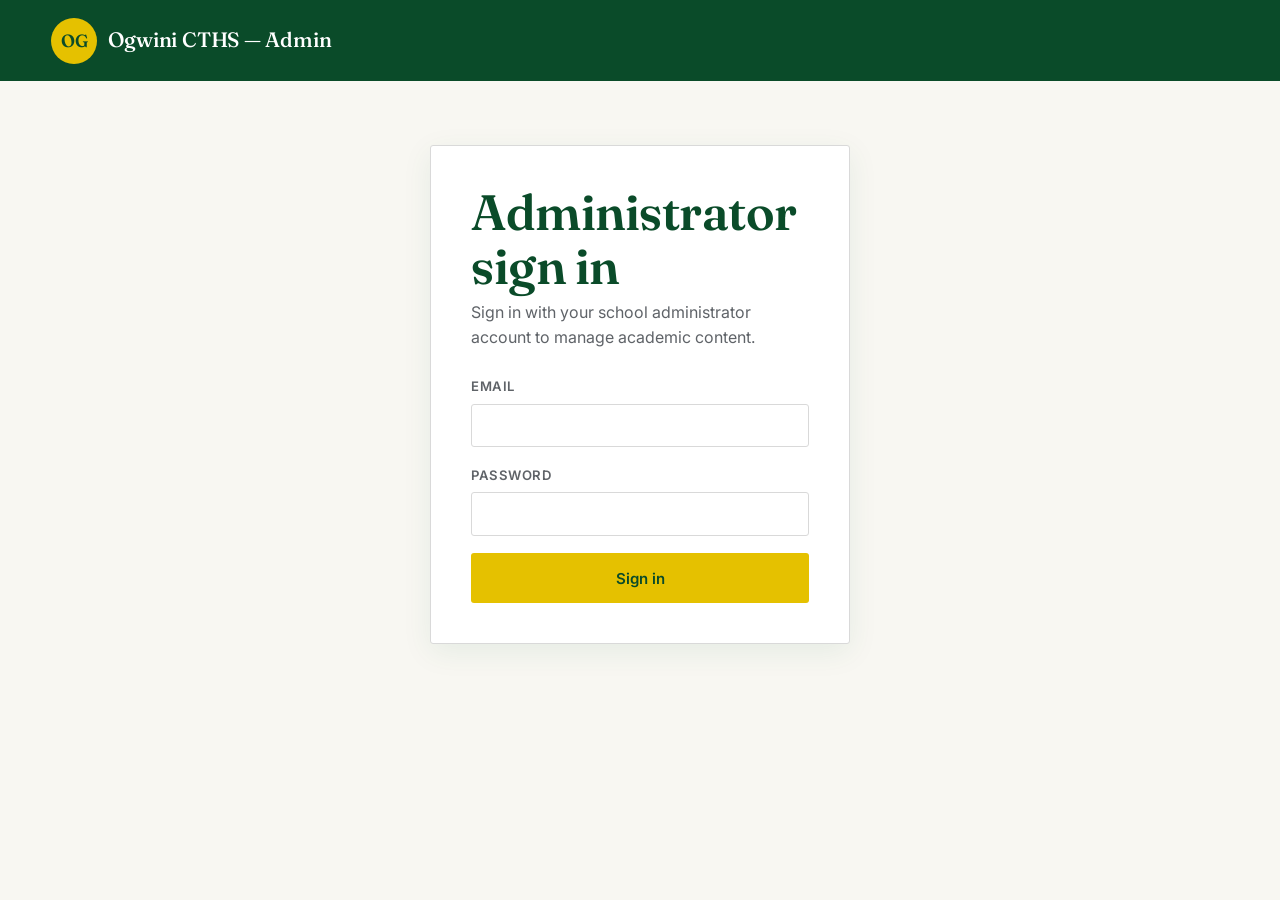
<file: admin.html>
<!DOCTYPE html>
<html lang="en" class="admin-body">
<head>
<meta charset="UTF-8">
<meta name="viewport" content="width=device-width, initial-scale=1.0">
<title>Admin — Ogwini Comprehensive Technical High School</title>
<meta name="robots" content="noindex, nofollow">
<meta name="description" content="Content administration for Ogwini CTHS.">
<link rel="preconnect" href="https://fonts.googleapis.com">
<link rel="preconnect" href="https://fonts.gstatic.com" crossorigin>
<link href="https://fonts.googleapis.com/css2?family=Fraunces:ital,opsz,wght@0,9..144,400;0,9..144,500;0,9..144,600;0,9..144,700&family=Inter:wght@400;500;600;700;800&display=swap" rel="stylesheet">
<link rel="stylesheet" href="css/main.css">
</head>
<body class="admin-body">

<header class="admin-topbar">
  <div class="admin-topbar__brand">
    <span class="nav__crest">OG</span>
    <h1>Ogwini CTHS — Admin</h1>
  </div>
  <div class="admin-user" id="admin-user" hidden>
    <span id="admin-email"></span>
    <button class="btn btn--ghost btn--sm" id="logout-btn" style="border-color:rgba(255,255,255,0.55);color:#fff;">Log out</button>
  </div>
</header>

<!-- LOGIN -->
<section class="admin-login" id="login-view">
  <h2>Administrator sign in</h2>
  <p>Sign in with your school administrator account to manage academic content.</p>
  <div class="admin-msg admin-msg--error" id="login-error" hidden></div>
  <form id="login-form">
    <div class="admin-field">
      <label for="login-email">Email</label>
      <input type="email" id="login-email" autocomplete="email" required>
    </div>
    <div class="admin-field">
      <label for="login-password">Password</label>
      <input type="password" id="login-password" autocomplete="current-password" required>
    </div>
    <button type="submit" class="btn btn--primary btn--block" id="login-submit">Sign in</button>
  </form>
</section>

<!-- DASHBOARD -->
<main class="admin-wrap" id="dashboard-view" hidden>
  <div class="admin-tabs" role="tablist">
    <button class="admin-tab is-active" data-tab="subjects" role="tab">Subjects</button>
    <button class="admin-tab" data-tab="timetables" role="tab">Timetables</button>
    <button class="admin-tab" data-tab="content" role="tab">All site content</button>
    <button class="admin-tab" data-tab="preview" role="tab">Page preview</button>
  </div>

  <div class="admin-msg admin-msg--success" id="global-msg" hidden></div>
  <div class="admin-manage-context" id="admin-manage-context" hidden>
    <div><span class="preview-eyebrow">Editing page</span><strong id="admin-manage-page">Website content</strong></div>
    <button type="button" class="btn btn--outline btn--sm" id="return-to-preview">Return to page preview</button>
  </div>

  <!-- SUBJECTS PANEL -->
  <section class="admin-panel is-active" id="panel-subjects">
    <div class="admin-card">
      <h3 id="subject-form-title">Add subject</h3>
      <div class="admin-msg admin-msg--error" id="subject-error" hidden></div>
      <form id="subject-form">
        <input type="hidden" id="subject-id">
        <div class="admin-field">
          <label for="subject-name">Subject name</label>
          <input type="text" id="subject-name" required>
        </div>
        <div class="admin-field">
          <label for="subject-department">Department</label>
          <select id="subject-department">
            <option value="">— No department —</option>
          </select>
        </div>
        <div class="admin-row">
          <div class="admin-field">
            <label for="subject-grade-start">Grade start</label>
            <input type="number" id="subject-grade-start" min="1" max="12">
          </div>
          <div class="admin-field">
            <label for="subject-grade-end">Grade end</label>
            <input type="number" id="subject-grade-end" min="1" max="12">
          </div>
        </div>
        <div class="admin-field">
          <label for="subject-description">Description</label>
          <textarea id="subject-description"></textarea>
        </div>
        <div class="admin-actions">
          <button type="submit" class="btn btn--primary" id="subject-submit">Add subject</button>
          <button type="button" class="btn btn--outline" id="subject-cancel" hidden>Cancel</button>
        </div>
      </form>
    </div>

    <div class="admin-card">
      <h3>Existing subjects</h3>
      <table class="admin-table">
        <thead>
          <tr><th>Subject</th><th>Department</th><th>Grades</th><th></th></tr>
        </thead>
        <tbody id="subjects-tbody">
          <tr><td colspan="4" class="admin-empty">Loading&hellip;</td></tr>
        </tbody>
      </table>
    </div>
  </section>

  <!-- TIMETABLES PANEL -->
  <section class="admin-panel" id="panel-timetables">
    <div class="admin-card">
      <h3 id="timetable-form-title">Add timetable</h3>
      <div class="admin-msg admin-msg--error" id="timetable-error" hidden></div>
      <form id="timetable-form">
        <input type="hidden" id="timetable-id">
        <div class="admin-field">
          <label for="timetable-grade">Grade / label</label>
          <input type="text" id="timetable-grade" placeholder="e.g. Grade 10 or Exam Timetable" required>
        </div>
        <div class="admin-field">
          <label for="timetable-file">File URL</label>
          <input type="url" id="timetable-file" placeholder="https://...">
        </div>
        <div class="admin-actions">
          <button type="submit" class="btn btn--primary" id="timetable-submit">Add timetable</button>
          <button type="button" class="btn btn--outline" id="timetable-cancel" hidden>Cancel</button>
        </div>
      </form>
    </div>

    <div class="admin-card">
      <h3>Existing timetables</h3>
      <table class="admin-table">
        <thead>
          <tr><th>Grade / label</th><th>File</th><th></th></tr>
        </thead>
        <tbody id="timetables-tbody">
          <tr><td colspan="3" class="admin-empty">Loading&hellip;</td></tr>
        </tbody>
      </table>
    </div>
  </section>

  <!-- ALL CONTENT PANEL -->
  <section class="admin-panel" id="panel-content">
    <div class="admin-card">
      <h3>Manage website content</h3>
      <p>Choose a section to add, update, or remove the content displayed across the public website.</p>
      <div class="admin-field">
        <label for="content-type">Content section</label>
        <select id="content-type"></select>
      </div>
    </div>
    <div class="admin-card admin-editor-card">
      <div class="admin-card__heading">
        <h3 id="content-form-title">Add content</h3>
        <div class="admin-actions">
          <button type="button" class="btn btn--outline btn--sm" id="related-page-btn">View related page</button>
          <button type="button" class="btn btn--outline btn--sm" id="split-preview-btn" aria-pressed="false">Split preview</button>
        </div>
      </div>
      <p class="admin-draft-note" id="draft-preview-note" hidden>Draft preview is temporary. Save to publish these changes.</p>
      <div class="admin-editor-layout" id="admin-editor-layout">
      <form id="content-form">
        <input type="hidden" id="content-id">
        <div id="content-fields"></div>
        <div class="admin-actions">
          <button type="submit" class="btn btn--primary" id="content-submit">Add content</button>
          <button type="button" class="btn btn--outline" id="content-cancel" hidden>Cancel</button>
        </div>
      </form>
      <div class="admin-split-preview" id="admin-split-preview" hidden>
        <div class="admin-split-preview__bar"><strong>Draft preview</strong><button type="button" class="btn btn--ghost btn--sm" id="split-refresh-btn">Reset</button></div>
        <iframe id="split-preview-frame" title="Draft page preview"></iframe>
      </div>
      </div>
    </div>
    <div class="admin-card">
      <h3 id="content-list-title">Existing content</h3>
      <div id="content-list" aria-live="polite"><p class="admin-empty">Choose a content section.</p></div>
    </div>
  </section>

  <!-- PAGE PREVIEW PANEL -->
  <section class="admin-panel" id="panel-preview">
    <div class="preview-hero">
      <div><span class="preview-eyebrow">Website overview</span><h2>Page preview center</h2><p>Inspect every public page, review content health, and open the live site without leaving the dashboard.</p></div>
      <a class="btn btn--primary" href="index.html" target="_blank" rel="noopener">Open live site</a>
    </div>
    <div class="preview-summary" id="preview-summary" aria-live="polite"></div>
    <div class="admin-card preview-search-card">
      <label class="sr-only" for="preview-search">Search pages and content</label>
      <input type="search" id="preview-search" placeholder="Search pages and content…" autocomplete="off">
      <span id="preview-search-count" aria-live="polite"></span>
    </div>
    <div class="preview-toolbar">
      <div><h3>Public pages</h3><p id="preview-updated">Checking website content…</p></div>
      <div class="preview-view-toggle" role="group" aria-label="Preview display">
        <button class="btn btn--outline btn--sm is-active" type="button" data-preview-view="cards">Cards</button>
        <button class="btn btn--outline btn--sm" type="button" data-preview-view="map">Site map</button>
      </div>
    </div>
    <div class="preview-pages" id="preview-pages"></div>
    <div class="preview-sitemap" id="preview-sitemap" hidden></div>
  </section>
</main>

<dialog class="preview-dialog" id="preview-dialog" aria-labelledby="preview-dialog-title">
  <div class="preview-dialog__shell">
    <header class="preview-dialog__header">
      <div><span class="preview-eyebrow">Public page</span><h2 id="preview-dialog-title">Page preview</h2></div>
      <button type="button" class="preview-icon-btn" id="preview-close" aria-label="Close preview">&times;</button>
    </header>
    <div class="preview-dialog__toolbar">
      <div class="preview-nav-actions">
        <button type="button" class="btn btn--outline btn--sm" id="preview-prev">Previous</button>
        <button type="button" class="btn btn--outline btn--sm" id="preview-next">Next</button>
        <button type="button" class="btn btn--outline btn--sm" id="preview-refresh">Refresh</button>
      </div>
      <div class="preview-devices" role="group" aria-label="Preview width">
        <button type="button" data-device="1920">Desktop</button><button type="button" data-device="1440" class="is-active">Laptop</button><button type="button" data-device="768">Tablet</button><button type="button" data-device="390">Mobile</button>
      </div>
      <div class="preview-primary-actions">
        <button type="button" class="btn btn--outline btn--sm" id="preview-manage">Manage content</button>
        <a class="btn btn--primary btn--sm" id="preview-live-link" target="_blank" rel="noopener">Open live page</a>
      </div>
    </div>
    <div class="preview-dialog__body">
      <div class="preview-canvas">
        <div class="preview-loading" id="preview-loading">Loading page preview…</div>
        <iframe id="preview-frame" title="Public page preview"></iframe>
      </div>
      <aside class="preview-meta" id="preview-meta" aria-label="Page metadata"></aside>
    </div>
  </div>
</dialog>

<script type="module" src="js/admin.js"></script>
</body>
</html>
</file>
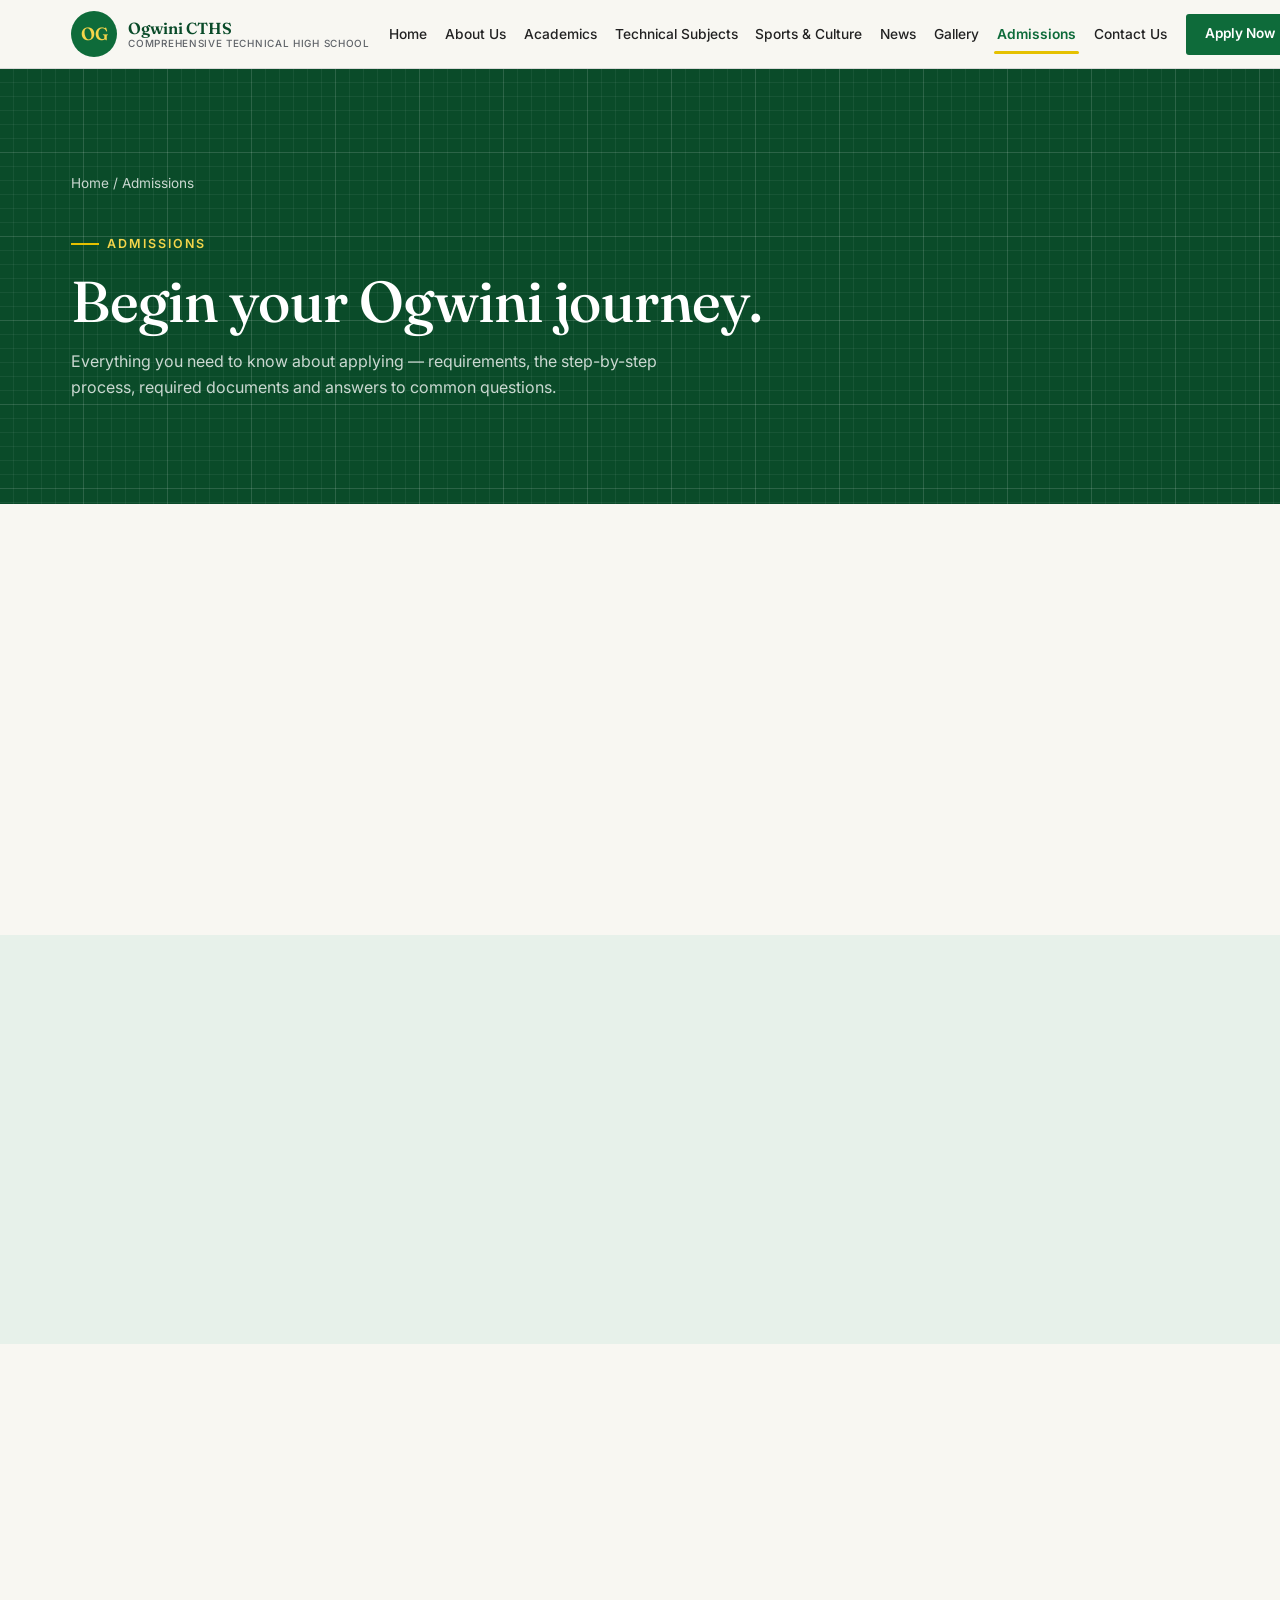
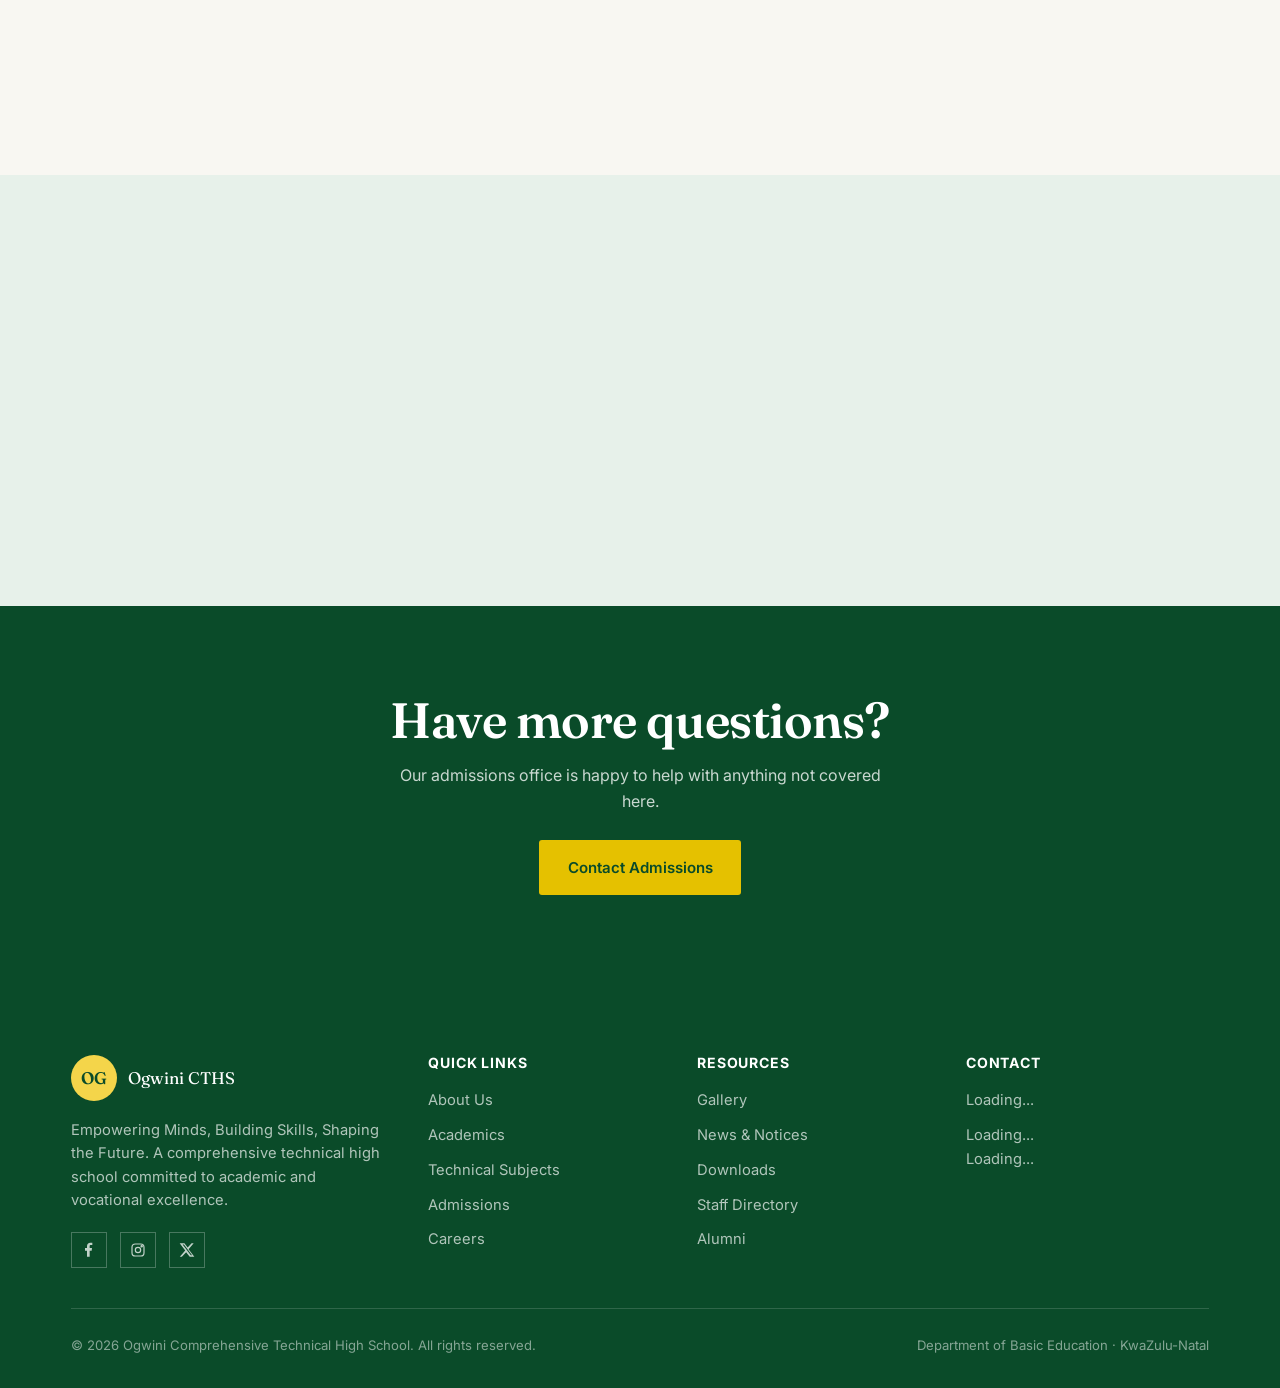
<file: admissions.html>
<!DOCTYPE html>
<html lang="en">
<head>
<meta charset="UTF-8">
<meta name="viewport" content="width=device-width, initial-scale=1.0">
<title>Admissions — Ogwini Comprehensive Technical High School</title>
<meta name="description" content="Admission requirements, application process, required documents and FAQs for Ogwini Comprehensive Technical High School.">
<link rel="preconnect" href="https://fonts.googleapis.com">
<link rel="preconnect" href="https://fonts.gstatic.com" crossorigin>
<link href="https://fonts.googleapis.com/css2?family=Fraunces:ital,opsz,wght@0,9..144,400;0,9..144,500;0,9..144,600;0,9..144,700;1,9..144,400;1,9..144,500&family=Inter:wght@400;500;600;700;800&display=swap" rel="stylesheet">
<link rel="stylesheet" href="css/main.css">
</head>
<body>
<a class="skip-link" href="#main">Skip to main content</a>

<header class="site-header">
  <div class="container nav">
    <a href="index.html" class="nav__brand">
      <span class="nav__crest">OG</span>
      <span class="nav__name">Ogwini CTHS<span>Comprehensive Technical High School</span></span>
    </a>
    <nav class="nav__links" id="nav-links">
      <a href="index.html">Home</a>
      <a href="about.html">About Us</a>
      <a href="academics.html">Academics</a>
      <a href="technical.html">Technical Subjects</a>
      <a href="sports-culture.html">Sports &amp; Culture</a>
      <a href="news.html">News</a>
      <a href="gallery.html">Gallery</a>
      <a href="admissions.html" aria-current="page">Admissions</a>
      <a href="contact.html">Contact Us</a>
    </nav>
    <div class="nav__actions">
      <a href="admissions.html#apply" class="nav__cta">Apply Now</a>
      <button class="nav__toggle" aria-label="Toggle menu" aria-expanded="false" aria-controls="nav-links"><span></span></button>
    </div>
  </div>
</header>

<main id="main">

  <section class="page-hero blueprint">
    <div class="container">
      <p class="breadcrumb"><a href="index.html">Home</a> / Admissions</p>
      <p class="eyebrow">Admissions</p>
      <h1>Begin your Ogwini journey.</h1>
      <p>Everything you need to know about applying &mdash; requirements, the step-by-step process, required documents and answers to common questions.</p>
    </div>
  </section>

  <section class="section">
    <div class="container">
      <div class="reveal max-w-prose">
        <p class="eyebrow">Admissions Overview</p>
        <h2 id="admissions-status">Loading admissions information&hellip;</h2>
        <div class="mt-lg" id="admissions-overview" aria-live="polite"></div>
        <p class="form-note" id="admissions-deadline"></p>
        <div class="btn-row" id="admissions-actions" style="margin-top:1.5rem;"></div>
      </div>
    </div>
  </section>

  <!-- ADMISSION REQUIREMENTS -->
  <section class="section section--band">
    <div class="container">
      <div class="section__head reveal">
        <div>
          <p class="eyebrow">Admission Requirements</p>
          <h2>Who can apply</h2>
        </div>
      </div>
      <div class="reveal max-w-prose" id="admissions-requirements" aria-live="polite">
        <p>Loading requirements&hellip;</p>
      </div>
    </div>
  </section>

  <!-- APPLICATION PROCESS -->
  <section class="section" id="apply">
    <div class="container">
      <div class="section__head reveal">
        <div>
          <p class="eyebrow">Application Process</p>
          <h2>Four steps to apply</h2>
        </div>
      </div>
      <div class="steps reveal" id="admissions-process" aria-live="polite">
        <p class="admin-empty">Loading application process&hellip;</p>
      </div>
    </div>
  </section>

  <!-- REQUIRED DOCUMENTS -->
  <section class="section section--band">
    <div class="container">
      <div class="section__head reveal"><div><p class="eyebrow">Download Centre</p><h2>Forms &amp; admissions resources</h2></div></div>
      <div class="reveal" id="admissions-downloads" aria-live="polite">
        <p class="admin-empty">Loading admissions downloads&hellip;</p>
      </div>
    </div>
  </section>

  <section class="cta-band section--dark section--tight">
    <div class="container">
      <h2>Have more questions?</h2>
      <p>Our admissions office is happy to help with anything not covered here.</p>
      <div class="btn-row"><a href="contact.html" class="btn btn--primary">Contact Admissions</a></div>
    </div>
  </section>

</main>

<footer class="site-footer">
  <div class="container">
    <div class="footer-grid">
      <div class="footer-col">
        <div class="footer-brand">
          <span class="nav__crest">OG</span>
          <span>Ogwini CTHS</span>
        </div>
        <p>Empowering Minds, Building Skills, Shaping the Future. A comprehensive technical high school committed to academic and vocational excellence.</p>
        <div class="footer-social">
          <a href="#" aria-label="Facebook"><svg viewBox="0 0 24 24" fill="currentColor"><path d="M13 22v-9h3l.5-4H13V6.5c0-1.2.3-2 2-2h2V1.1C16.6 1 15.4 1 14 1c-3 0-5 1.8-5 5.2V9H6v4h3v9h4Z"/></svg></a>
          <a href="#" aria-label="Instagram"><svg viewBox="0 0 24 24" fill="none" stroke="currentColor" stroke-width="1.8"><rect x="3" y="3" width="18" height="18" rx="5"/><circle cx="12" cy="12" r="4"/><circle cx="17.5" cy="6.5" r="1"/></svg></a>
          <a href="#" aria-label="X / Twitter"><svg viewBox="0 0 24 24" fill="currentColor"><path d="M18.9 2H22l-7.6 8.7L23 22h-6.9l-5.4-6.6L4.3 22H1.2l8.1-9.3L1 2h7.1l4.9 6.1L18.9 2Zm-1.2 18h1.9L7.4 3.9H5.4L17.7 20Z"/></svg></a>
        </div>
      </div>
      <div class="footer-col">
        <h4>Quick Links</h4>
        <ul>
          <li><a href="about.html">About Us</a></li>
          <li><a href="academics.html">Academics</a></li>
          <li><a href="technical.html">Technical Subjects</a></li>
          <li><a href="admissions.html">Admissions</a></li>
          <li><a href="careers.html">Careers</a></li>
        </ul>
      </div>
      <div class="footer-col">
        <h4>Resources</h4>
        <ul>
          <li><a href="gallery.html">Gallery</a></li>
          <li><a href="news.html">News &amp; Notices</a></li>
          <li><a href="downloads.html">Downloads</a></li>
          <li><a href="staff.html">Staff Directory</a></li>
          <li><a href="alumni.html">Alumni</a></li>
        </ul>
      </div>
      <div class="footer-col">
  <h4>Contact</h4>

  <p id="footer-address">Loading...</p>

  <p>
    <span id="footer-phone">Loading...</span><br>
    <span id="footer-email">Loading...</span>
  </p>
</div>
    </div>
    <div class="footer-bottom">
      <span>&copy; <span id="year">2026</span> Ogwini Comprehensive Technical High School. All rights reserved.</span>
      <span>Department of Basic Education &middot; KwaZulu-Natal</span>
    </div>
  </div>
</footer>

<script type="module" src="js/main.js"></script>
<script type="module" src="js/admissions.js"></script>
</body>
</html>
</file>
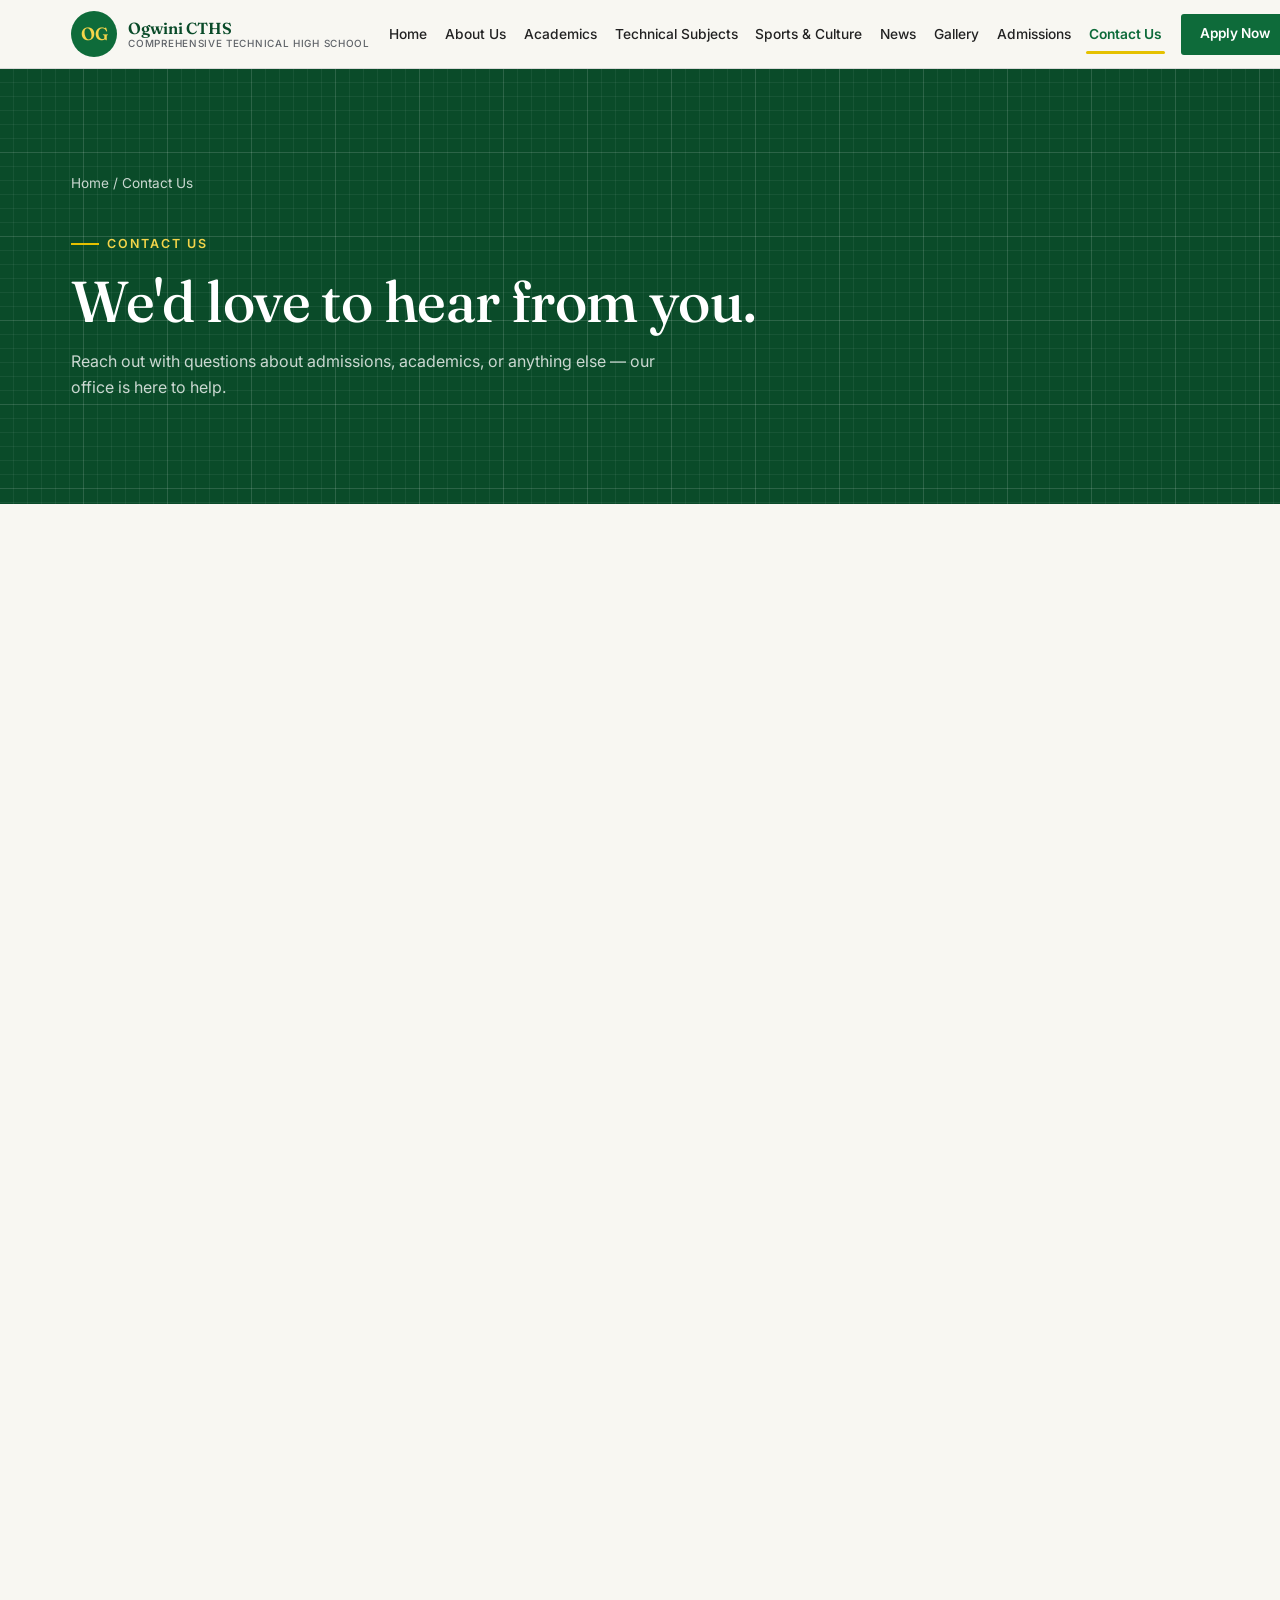
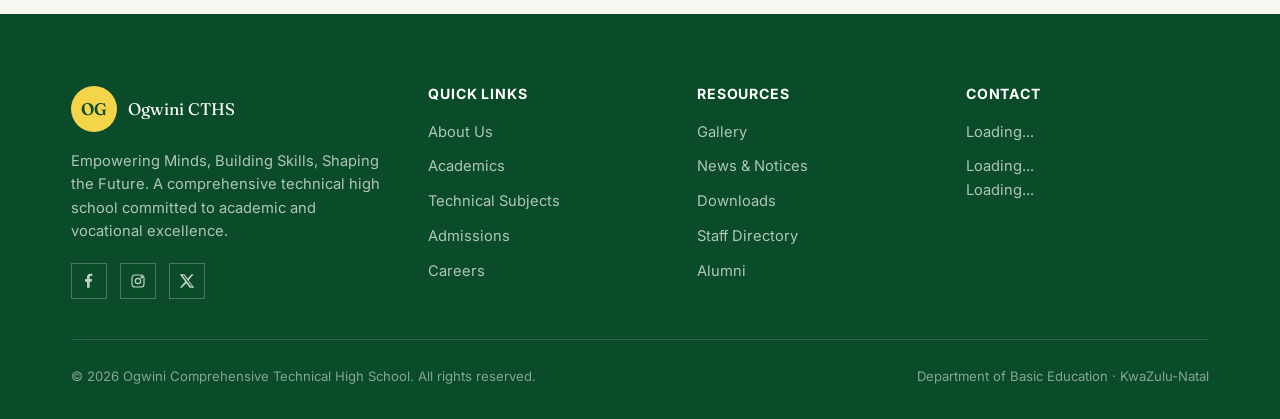
<file: contact.html>
<!DOCTYPE html>
<html lang="en">
<head>
<meta charset="UTF-8">
<meta name="viewport" content="width=device-width, initial-scale=1.0">
<title>Contact Us — Ogwini Comprehensive Technical High School</title>
<meta name="description" content="Contact Ogwini Comprehensive Technical High School — telephone, email, physical address, office hours, and a contact form.">
<link rel="preconnect" href="https://fonts.googleapis.com">
<link rel="preconnect" href="https://fonts.gstatic.com" crossorigin>
<link href="https://fonts.googleapis.com/css2?family=Fraunces:ital,opsz,wght@0,9..144,400;0,9..144,500;0,9..144,600;0,9..144,700;1,9..144,400;1,9..144,500&family=Inter:wght@400;500;600;700;800&display=swap" rel="stylesheet">
<link rel="stylesheet" href="css/main.css">
</head>
<body>
<a class="skip-link" href="#main">Skip to main content</a>

<header class="site-header">
  <div class="container nav">
    <a href="index.html" class="nav__brand">
      <span class="nav__crest">OG</span>
      <span class="nav__name">Ogwini CTHS<span>Comprehensive Technical High School</span></span>
    </a>
    <nav class="nav__links" id="nav-links">
      <a href="index.html">Home</a>
      <a href="about.html">About Us</a>
      <a href="academics.html">Academics</a>
      <a href="technical.html">Technical Subjects</a>
      <a href="sports-culture.html">Sports &amp; Culture</a>
      <a href="news.html">News</a>
      <a href="gallery.html">Gallery</a>
      <a href="admissions.html">Admissions</a>
      <a href="contact.html" aria-current="page">Contact Us</a>
    </nav>
    <div class="nav__actions">
      <a href="admissions.html#apply" class="nav__cta">Apply Now</a>
      <button class="nav__toggle" aria-label="Toggle menu" aria-expanded="false" aria-controls="nav-links"><span></span></button>
    </div>
  </div>
</header>

<main id="main">

  <section class="page-hero blueprint">
    <div class="container">
      <p class="breadcrumb"><a href="index.html">Home</a> / Contact Us</p>
      <p class="eyebrow">Contact Us</p>
      <h1>We'd love to hear from you.</h1>
      <p>Reach out with questions about admissions, academics, or anything else &mdash; our office is here to help.</p>
    </div>
  </section>

  <section class="section">
    <div class="container contact-grid">

      <!-- CONTACT INFO -->
      <div class="reveal">
        <p class="eyebrow">Get In Touch</p>
        <h2>Contact information</h2>

        <div class="mt-lg">
          <div class="contact-info-row">
            <svg viewBox="0 0 24 24" fill="none" stroke="currentColor" stroke-width="1.8"><path d="M22 16.9v3a2 2 0 0 1-2.2 2 19.8 19.8 0 0 1-8.6-3.1 19.5 19.5 0 0 1-6-6 19.8 19.8 0 0 1-3.1-8.7A2 2 0 0 1 4.1 2h3a2 2 0 0 1 2 1.7c.1 1 .4 2 .7 3a2 2 0 0 1-.5 2.1L8 10.1a16 16 0 0 0 6 6l1.3-1.3a2 2 0 0 1 2.1-.5c1 .3 2 .5 3 .7a2 2 0 0 1 1.6 2Z"/></svg>
            <div><h3>School Telephone</h3><p id="school-phone">Loading&hellip;</p></div>
          </div>
          <div class="contact-info-row">
            <svg viewBox="0 0 24 24" fill="none" stroke="currentColor" stroke-width="1.8"><path d="M4 4h16v16H4z"/><path d="m4 5 8 8 8-8"/></svg>
            <div><h3>Email Address</h3><p id="school-email">Loading&hellip;</p></div>
          </div>
          <div class="contact-info-row">
            <svg viewBox="0 0 24 24" fill="none" stroke="currentColor" stroke-width="1.8"><path d="M20 10c0 6-8 12-8 12s-8-6-8-12a8 8 0 0 1 16 0Z"/><circle cx="12" cy="10" r="3"/></svg>
            <div><h3>Physical Address</h3><p id="school-address">Loading&hellip;</p></div>
          </div>

        </div>

        <div class="map-frame mt-lg">
<iframe src="https://www.google.com/maps/embed?pb=!1m18!1m12!1m3!1d3456.1182796907688!2d30.885717599999992!3d-29.9760306!2m3!1f0!2f0!3f0!3m2!1i1024!2i768!4f13.1!3m3!1m2!1s0x1ef6534896f64b73%3A0x7197285bfff003b!2sOgwini%20Comprehensive%20Technical%20High%20School!5e0!3m2!1sen!2sza!4v1783860041769!5m2!1sen!2sza" width="600" height="450" style="border:0;" allowfullscreen="" loading="lazy" referrerpolicy="strict-origin-when-cross-origin"></iframe>        </div>

        <div class="footer-social mt-lg" style="margin-top:1.4rem;">
          <a href="#" aria-label="Facebook" style="border-color:var(--line); color:var(--forest-ink);"><svg viewBox="0 0 24 24" fill="currentColor"><path d="M13 22v-9h3l.5-4H13V6.5c0-1.2.3-2 2-2h2V1.1C16.6 1 15.4 1 14 1c-3 0-5 1.8-5 5.2V9H6v4h3v9h4Z"/></svg></a>
          <a href="#" aria-label="Instagram" style="border-color:var(--line); color:var(--forest-ink);"><svg viewBox="0 0 24 24" fill="none" stroke="currentColor" stroke-width="1.8"><rect x="3" y="3" width="18" height="18" rx="5"/><circle cx="12" cy="12" r="4"/><circle cx="17.5" cy="6.5" r="1"/></svg></a>
          <a href="#" aria-label="X / Twitter" style="border-color:var(--line); color:var(--forest-ink);"><svg viewBox="0 0 24 24" fill="currentColor"><path d="M18.9 2H22l-7.6 8.7L23 22h-6.9l-5.4-6.6L4.3 22H1.2l8.1-9.3L1 2h7.1l4.9 6.1L18.9 2Zm-1.2 18h1.9L7.4 3.9H5.4L17.7 20Z"/></svg></a>
        </div>
      </div>

      <!-- CONTACT FORM -->
      <div class="reveal">
        <p class="eyebrow">Send A Message</p>
        <h2>Contact form</h2>
        <div class="form-success" id="contact-feedback" role="status" aria-live="polite" hidden></div>
        <form id="contact-form" class="mt-lg" novalidate>
          <div class="form-row">
            <div class="form-field">
              <label for="cf-name">Name</label>
              <input type="text" id="cf-name" name="name" required>
            </div>
            <div class="form-field">
              <label for="cf-phone">Phone Number</label>
              <input type="tel" id="cf-phone" name="phone">
            </div>
          </div>
          <div class="form-field">
            <label for="cf-email">Email</label>
            <input type="email" id="cf-email" name="email" required>
          </div>
          <div class="form-field">
            <label for="cf-subject">Subject</label>
            <select id="cf-subject" name="subject" required>
              <option value="">Select a topic&hellip;</option>
              <option>Admissions</option>
              <option>Academics</option>
              <option>Technical Subjects</option>
              <option>Sports &amp; Culture</option>
              <option>General Enquiry</option>
            </select>
          </div>
          <div class="form-field">
            <label for="cf-message">Message</label>
            <textarea id="cf-message" name="message" rows="5" required></textarea>
          </div>
          <button type="submit" class="btn btn--primary btn--block">Send Message</button>
          <p class="form-note">We aim to respond to all enquiries within 2 working days.</p>
        </form>
      </div>

    </div>
  </section>

</main>

<footer class="site-footer">
  <div class="container">
    <div class="footer-grid">
      <div class="footer-col">
        <div class="footer-brand">
          <span class="nav__crest">OG</span>
          <span>Ogwini CTHS</span>
        </div>
        <p>Empowering Minds, Building Skills, Shaping the Future. A comprehensive technical high school committed to academic and vocational excellence.</p>
        <div class="footer-social">
          <a href="#" aria-label="Facebook"><svg viewBox="0 0 24 24" fill="currentColor"><path d="M13 22v-9h3l.5-4H13V6.5c0-1.2.3-2 2-2h2V1.1C16.6 1 15.4 1 14 1c-3 0-5 1.8-5 5.2V9H6v4h3v9h4Z"/></svg></a>
          <a href="#" aria-label="Instagram"><svg viewBox="0 0 24 24" fill="none" stroke="currentColor" stroke-width="1.8"><rect x="3" y="3" width="18" height="18" rx="5"/><circle cx="12" cy="12" r="4"/><circle cx="17.5" cy="6.5" r="1"/></svg></a>
          <a href="#" aria-label="X / Twitter"><svg viewBox="0 0 24 24" fill="currentColor"><path d="M18.9 2H22l-7.6 8.7L23 22h-6.9l-5.4-6.6L4.3 22H1.2l8.1-9.3L1 2h7.1l4.9 6.1L18.9 2Zm-1.2 18h1.9L7.4 3.9H5.4L17.7 20Z"/></svg></a>
        </div>
      </div>
      <div class="footer-col">
        <h4>Quick Links</h4>
        <ul>
          <li><a href="about.html">About Us</a></li>
          <li><a href="academics.html">Academics</a></li>
          <li><a href="technical.html">Technical Subjects</a></li>
          <li><a href="admissions.html">Admissions</a></li>
          <li><a href="careers.html">Careers</a></li>
        </ul>
      </div>
      <div class="footer-col">
        <h4>Resources</h4>
        <ul>
          <li><a href="gallery.html">Gallery</a></li>
          <li><a href="news.html">News &amp; Notices</a></li>
          <li><a href="downloads.html">Downloads</a></li>
          <li><a href="staff.html">Staff Directory</a></li>
          <li><a href="alumni.html">Alumni</a></li>
        </ul>
      </div>
      <div class="footer-col">
  <h4>Contact</h4>

  <p id="footer-address">
    Loading...
  </p>

  <p>
    <span id="footer-phone">Loading...</span><br>
    <span id="footer-email">Loading...</span>
  </p>
</div>
    </div>
    <div class="footer-bottom">
      <span>&copy; <span id="year">2026</span> Ogwini Comprehensive Technical High School. All rights reserved.</span>
      <span>Department of Basic Education &middot; KwaZulu-Natal</span>
    </div>
  </div>
</footer>

<script type="module" src="js/main.js"></script>
<script type="module" src="js/contact.js"></script>
</body>
</html>
</file>
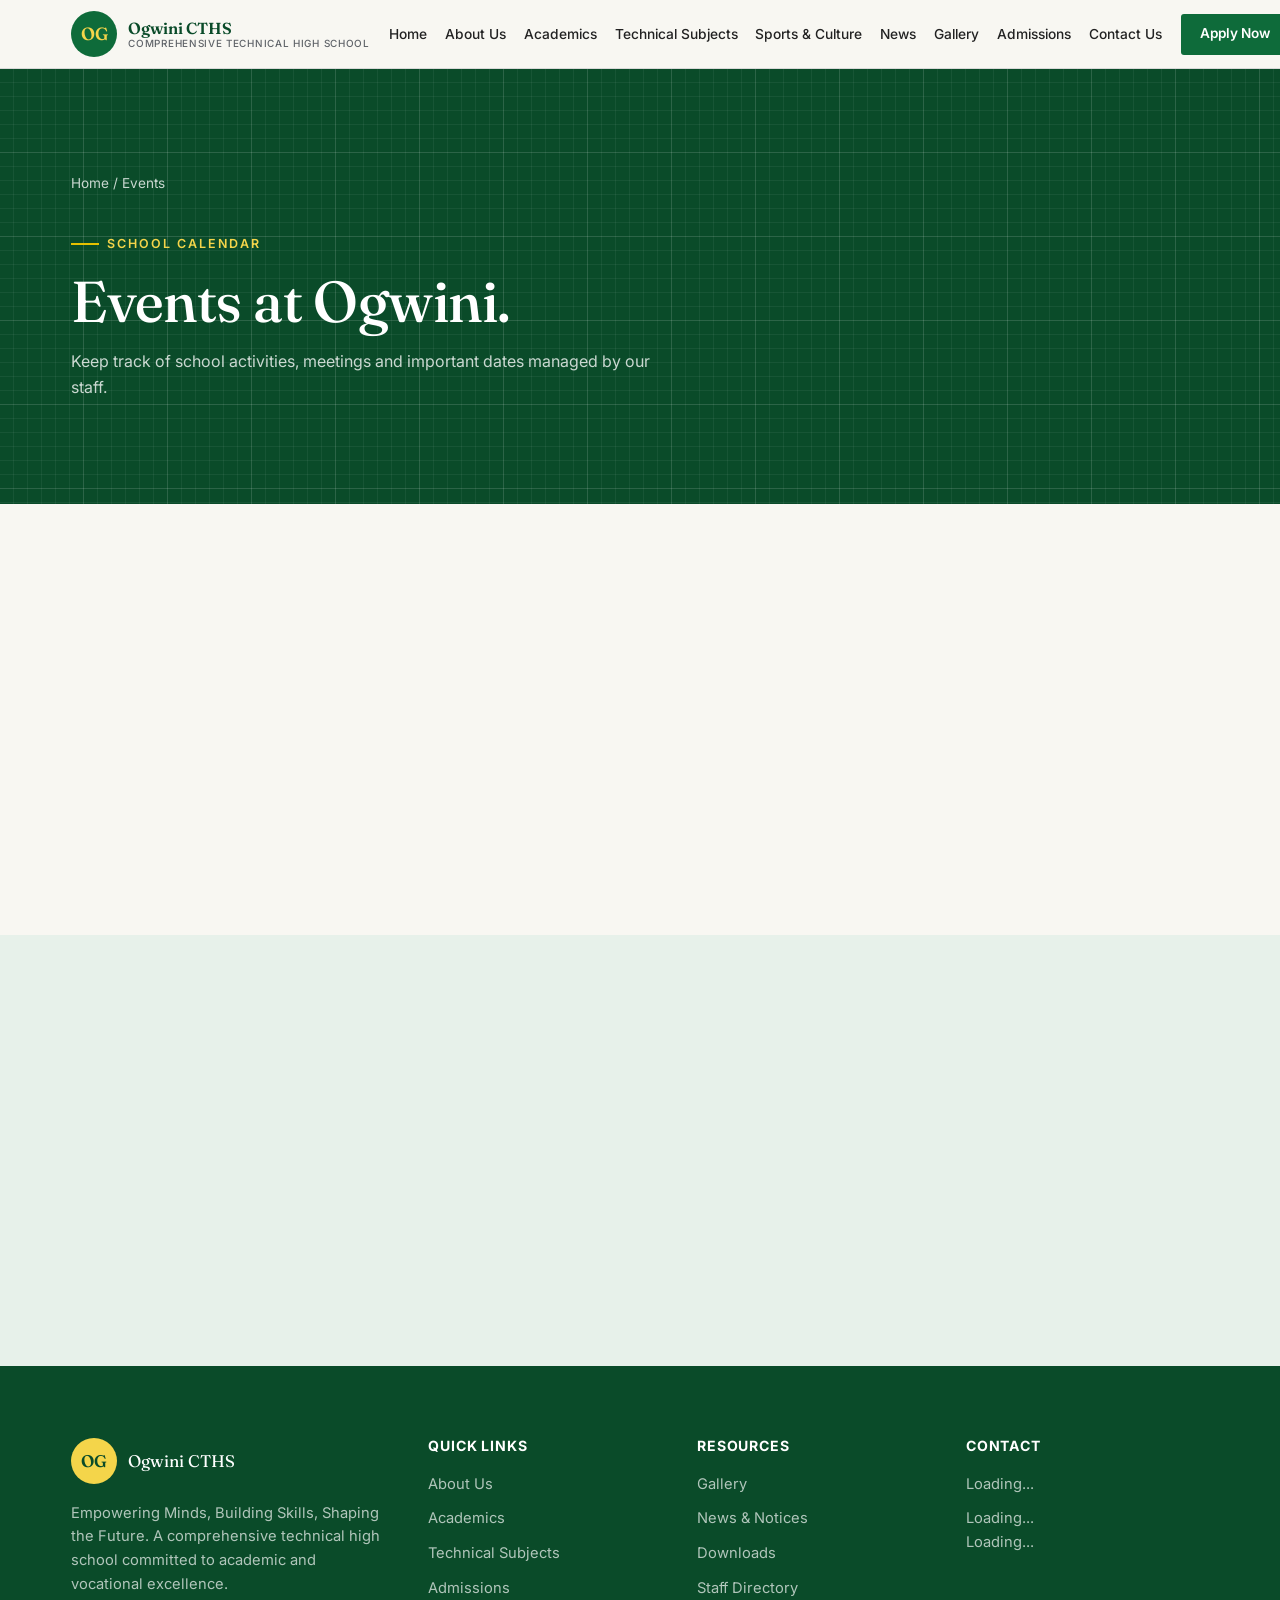
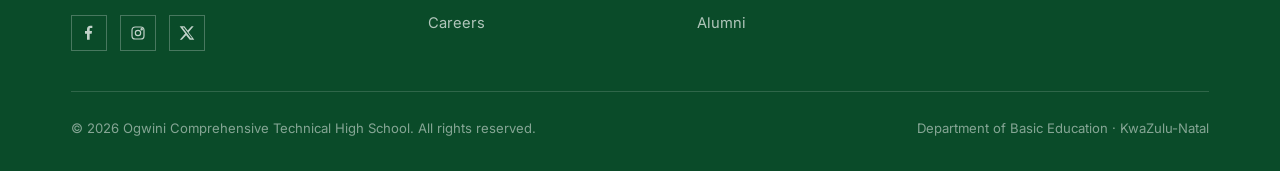
<file: events.html>
<!DOCTYPE html>
<html lang="en">
<head>
<meta charset="UTF-8">
<meta name="viewport" content="width=device-width, initial-scale=1.0">
<title>Events — Ogwini Comprehensive Technical High School</title>
<meta name="description" content="Upcoming and past events at Ogwini Comprehensive Technical High School.">
<link rel="preconnect" href="https://fonts.googleapis.com">
<link rel="preconnect" href="https://fonts.gstatic.com" crossorigin>
<link href="https://fonts.googleapis.com/css2?family=Fraunces:ital,opsz,wght@0,9..144,400;0,9..144,500;0,9..144,600;0,9..144,700;1,9..144,400;1,9..144,500&family=Inter:wght@400;500;600;700;800&display=swap" rel="stylesheet">
<link rel="stylesheet" href="css/main.css">
</head>
<body>
<a class="skip-link" href="#main">Skip to main content</a>

<header class="site-header">
  <div class="container nav">
    <a href="index.html" class="nav__brand">
      <span class="nav__crest">OG</span>
      <span class="nav__name">Ogwini CTHS<span>Comprehensive Technical High School</span></span>
    </a>
    <nav class="nav__links" id="nav-links">
      <a href="index.html">Home</a>
      <a href="about.html">About Us</a>
      <a href="academics.html">Academics</a>
      <a href="technical.html">Technical Subjects</a>
      <a href="sports-culture.html">Sports &amp; Culture</a>
      <a href="news.html">News</a>
      <a href="gallery.html">Gallery</a>
      <a href="admissions.html">Admissions</a>
      <a href="contact.html">Contact Us</a>
    </nav>
    <div class="nav__actions">
      <a href="admissions.html#apply" class="nav__cta">Apply Now</a>
      <button class="nav__toggle" aria-label="Toggle menu" aria-expanded="false" aria-controls="nav-links"><span></span></button>
    </div>
  </div>
</header>

<main id="main">

  <section class="page-hero blueprint">
    <div class="container">
      <p class="breadcrumb"><a href="index.html">Home</a> / Events</p>
      <p class="eyebrow">School Calendar</p>
      <h1>Events at Ogwini.</h1>
      <p>Keep track of school activities, meetings and important dates managed by our staff.</p>
    </div>
  </section>

  <section class="section">
    <div class="container">
      <div class="section__head reveal"><div><p class="eyebrow">Coming Up</p><h2>Upcoming events</h2></div></div>
      <div class="events-list reveal" id="upcoming-events" aria-live="polite"><p class="admin-empty">Loading events&hellip;</p></div>
    </div>
  </section>

  <section class="section section--band">
    <div class="container">
      <div class="section__head reveal"><div><p class="eyebrow">Archive</p><h2>Past events</h2></div></div>
      <div class="events-list reveal" id="past-events" aria-live="polite"><p class="admin-empty">Loading past events&hellip;</p></div>
    </div>
  </section>

</main>

<footer class="site-footer">
  <div class="container">
    <div class="footer-grid">
      <div class="footer-col">
        <div class="footer-brand">
          <span class="nav__crest">OG</span>
          <span>Ogwini CTHS</span>
        </div>
        <p>Empowering Minds, Building Skills, Shaping the Future. A comprehensive technical high school committed to academic and vocational excellence.</p>
        <div class="footer-social">
          <a href="#" aria-label="Facebook"><svg viewBox="0 0 24 24" fill="currentColor"><path d="M13 22v-9h3l.5-4H13V6.5c0-1.2.3-2 2-2h2V1.1C16.6 1 15.4 1 14 1c-3 0-5 1.8-5 5.2V9H6v4h3v9h4Z"/></svg></a>
          <a href="#" aria-label="Instagram"><svg viewBox="0 0 24 24" fill="none" stroke="currentColor" stroke-width="1.8"><rect x="3" y="3" width="18" height="18" rx="5"/><circle cx="12" cy="12" r="4"/><circle cx="17.5" cy="6.5" r="1"/></svg></a>
          <a href="#" aria-label="X / Twitter"><svg viewBox="0 0 24 24" fill="currentColor"><path d="M18.9 2H22l-7.6 8.7L23 22h-6.9l-5.4-6.6L4.3 22H1.2l8.1-9.3L1 2h7.1l4.9 6.1L18.9 2Zm-1.2 18h1.9L7.4 3.9H5.4L17.7 20Z"/></svg></a>
        </div>
      </div>
      <div class="footer-col">
        <h4>Quick Links</h4>
        <ul>
          <li><a href="about.html">About Us</a></li>
          <li><a href="academics.html">Academics</a></li>
          <li><a href="technical.html">Technical Subjects</a></li>
          <li><a href="admissions.html">Admissions</a></li>
          <li><a href="careers.html">Careers</a></li>
        </ul>
      </div>
      <div class="footer-col">
        <h4>Resources</h4>
        <ul>
          <li><a href="gallery.html">Gallery</a></li>
          <li><a href="news.html">News &amp; Notices</a></li>
          <li><a href="downloads.html">Downloads</a></li>
          <li><a href="staff.html">Staff Directory</a></li>
          <li><a href="alumni.html">Alumni</a></li>
        </ul>
      </div>
     <div class="footer-col">
  <h4>Contact</h4>

  <p id="footer-address">Loading...</p>

  <p>
    <span id="footer-phone">Loading...</span><br>
    <span id="footer-email">Loading...</span>
  </p>
</div>
    </div>
    <div class="footer-bottom">
      <span>&copy; <span id="year">2026</span> Ogwini Comprehensive Technical High School. All rights reserved.</span>
      <span>Department of Basic Education &middot; KwaZulu-Natal</span>
    </div>
  </div>
</footer>

<script type="module" src="js/main.js"></script>
<script type="module" src="js/events.js"></script>
</body>
</html>
</file>
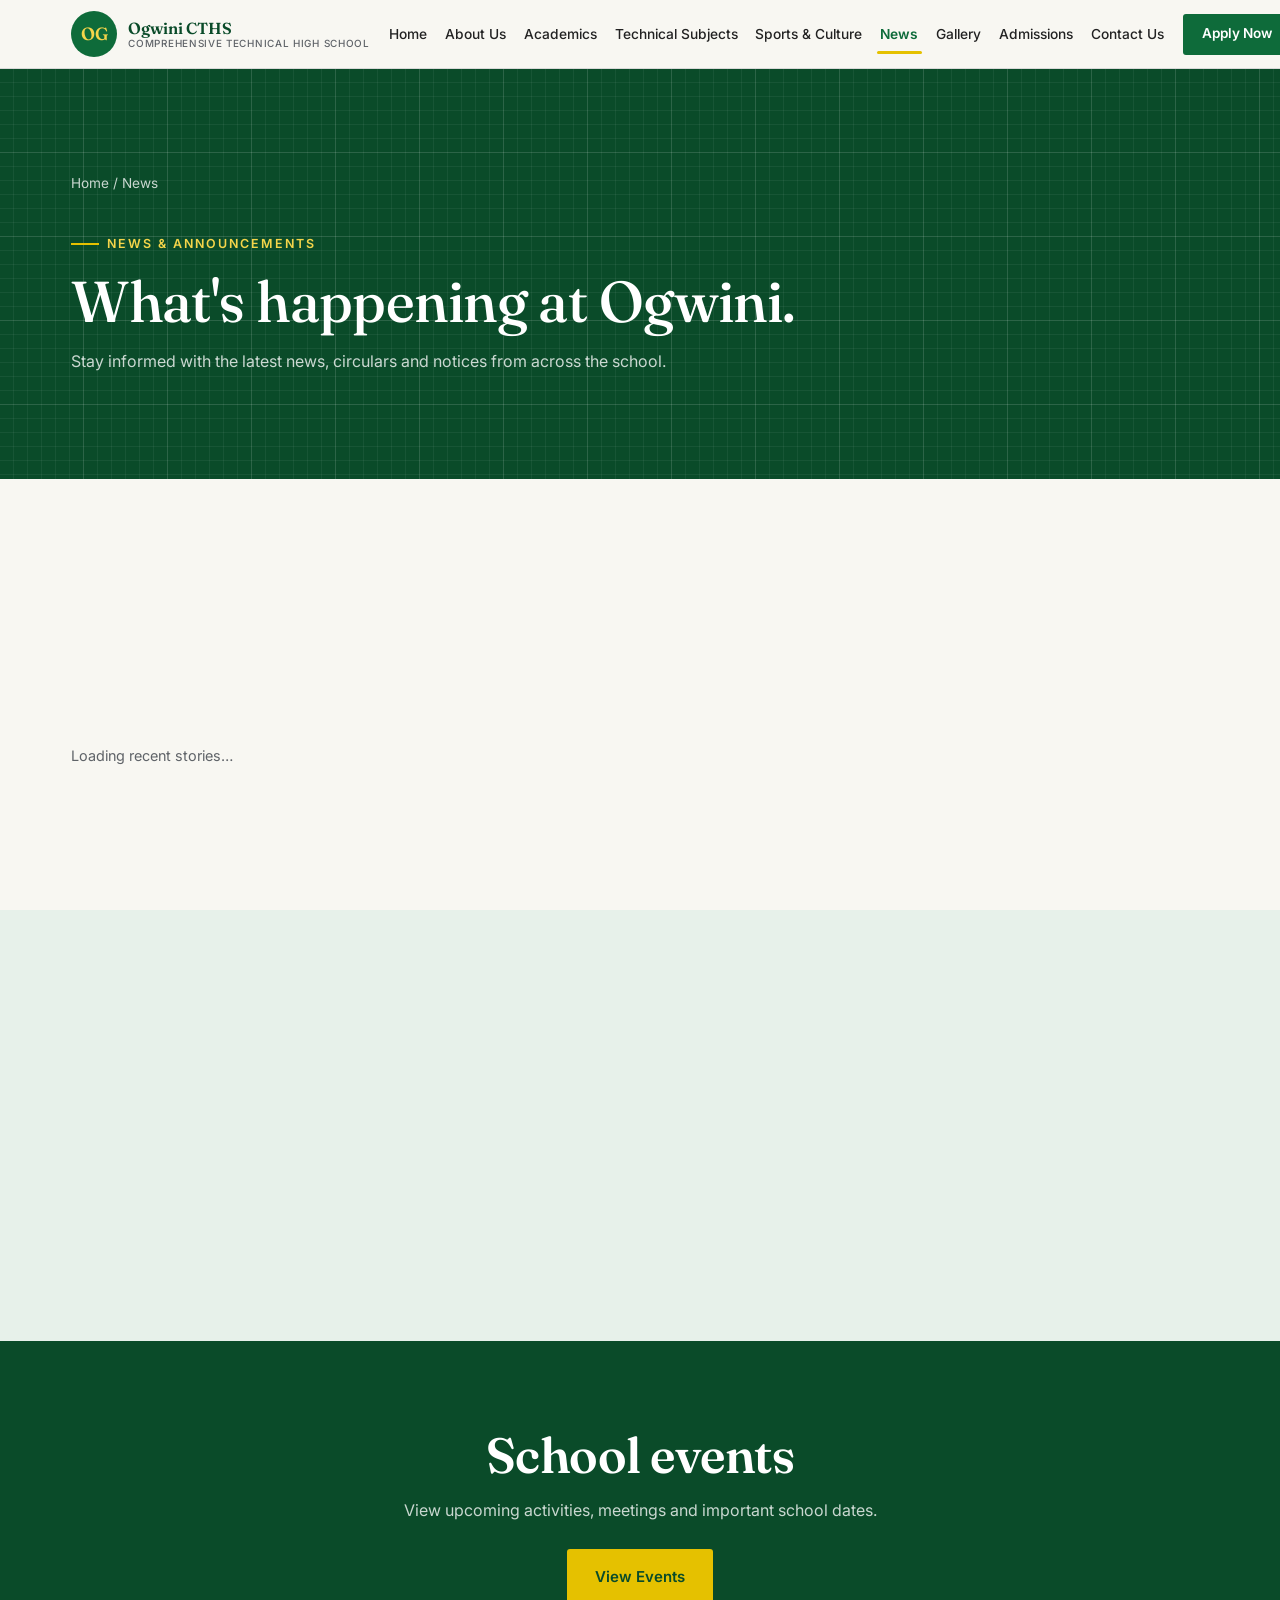
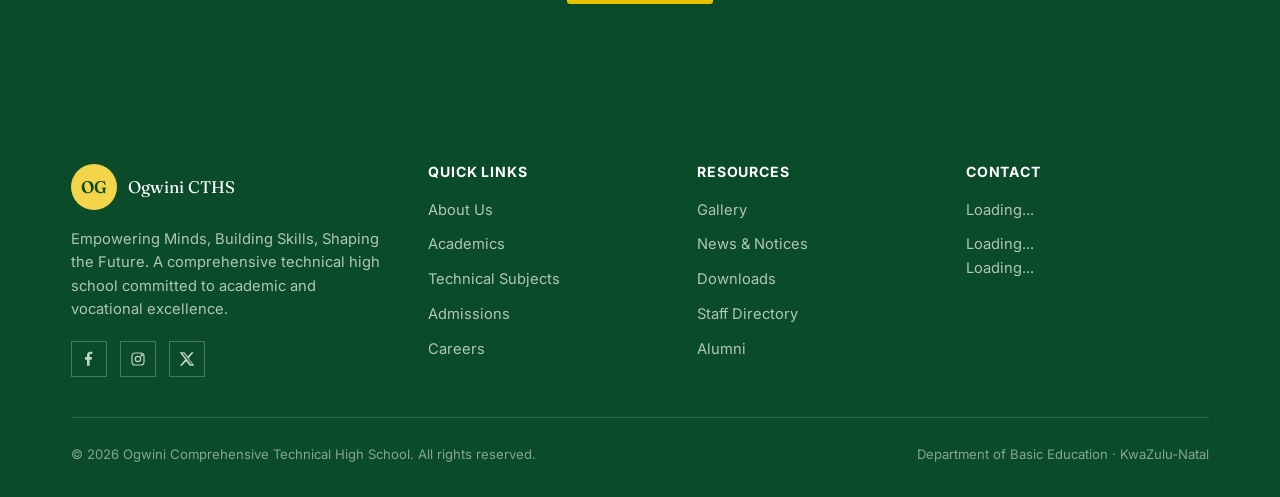
<file: news.html>
<!DOCTYPE html>
<html lang="en">
<head>
<meta charset="UTF-8">
<meta name="viewport" content="width=device-width, initial-scale=1.0">
<title>News &amp; Announcements — Ogwini Comprehensive Technical High School</title>
<meta name="description" content="Latest news, notice board circulars and newsletter archive from Ogwini Comprehensive Technical High School.">
<link rel="preconnect" href="https://fonts.googleapis.com">
<link rel="preconnect" href="https://fonts.gstatic.com" crossorigin>
<link href="https://fonts.googleapis.com/css2?family=Fraunces:ital,opsz,wght@0,9..144,400;0,9..144,500;0,9..144,600;0,9..144,700;1,9..144,400;1,9..144,500&family=Inter:wght@400;500;600;700;800&display=swap" rel="stylesheet">
<link rel="stylesheet" href="css/main.css">
</head>
<body>
<a class="skip-link" href="#main">Skip to main content</a>

<header class="site-header">
  <div class="container nav">
    <a href="index.html" class="nav__brand">
      <span class="nav__crest">OG</span>
      <span class="nav__name">Ogwini CTHS<span>Comprehensive Technical High School</span></span>
    </a>
    <nav class="nav__links" id="nav-links">
      <a href="index.html">Home</a>
      <a href="about.html">About Us</a>
      <a href="academics.html">Academics</a>
      <a href="technical.html">Technical Subjects</a>
      <a href="sports-culture.html">Sports &amp; Culture</a>
      <a href="news.html" aria-current="page">News</a>
      <a href="gallery.html">Gallery</a>
      <a href="admissions.html">Admissions</a>
      <a href="contact.html">Contact Us</a>
    </nav>
    <div class="nav__actions">
      <a href="admissions.html#apply" class="nav__cta">Apply Now</a>
      <button class="nav__toggle" aria-label="Toggle menu" aria-expanded="false" aria-controls="nav-links"><span></span></button>
    </div>
  </div>
</header>

<main id="main">

  <section class="page-hero blueprint">
    <div class="container">
      <p class="breadcrumb"><a href="index.html">Home</a> / News</p>
      <p class="eyebrow">News &amp; Announcements</p>
      <h1>What's happening at Ogwini.</h1>
      <p>Stay informed with the latest news, circulars and notices from across the school.</p>
    </div>
  </section>

  <!-- LATEST NEWS -->
  <section class="section">
    <div class="container">
      <div class="section__head reveal">
        <div>
          <p class="eyebrow">Latest News</p>
          <h2>Recent stories</h2>
        </div>
      </div>
      <div class="news-grid" id="news-articles" aria-live="polite">
        <p class="admin-empty">Loading recent stories&hellip;</p>
      </div>
    </div>
  </section>

  <section class="section section--band">
    <div class="container">
      <div class="section__head reveal">
        <div>
          <p class="eyebrow">Notice Board</p>
          <h2>Circulars, notices &amp; newsletters</h2>
        </div>
      </div>
      <div class="notice-list reveal" id="news-downloads" aria-live="polite">
        <p class="admin-empty">Loading notices&hellip;</p>
      </div>
    </div>
  </section>

  <section class="cta-band section--dark section--tight">
    <div class="container">
      <h2>School events</h2>
      <p>View upcoming activities, meetings and important school dates.</p>
      <div class="btn-row"><a href="events.html" class="btn btn--primary">View Events</a></div>
    </div>
  </section>

</main>

<footer class="site-footer">
  <div class="container">
    <div class="footer-grid">
      <div class="footer-col">
        <div class="footer-brand">
          <span class="nav__crest">OG</span>
          <span>Ogwini CTHS</span>
        </div>
        <p>Empowering Minds, Building Skills, Shaping the Future. A comprehensive technical high school committed to academic and vocational excellence.</p>
        <div class="footer-social">
          <a href="#" aria-label="Facebook"><svg viewBox="0 0 24 24" fill="currentColor"><path d="M13 22v-9h3l.5-4H13V6.5c0-1.2.3-2 2-2h2V1.1C16.6 1 15.4 1 14 1c-3 0-5 1.8-5 5.2V9H6v4h3v9h4Z"/></svg></a>
          <a href="#" aria-label="Instagram"><svg viewBox="0 0 24 24" fill="none" stroke="currentColor" stroke-width="1.8"><rect x="3" y="3" width="18" height="18" rx="5"/><circle cx="12" cy="12" r="4"/><circle cx="17.5" cy="6.5" r="1"/></svg></a>
          <a href="#" aria-label="X / Twitter"><svg viewBox="0 0 24 24" fill="currentColor"><path d="M18.9 2H22l-7.6 8.7L23 22h-6.9l-5.4-6.6L4.3 22H1.2l8.1-9.3L1 2h7.1l4.9 6.1L18.9 2Zm-1.2 18h1.9L7.4 3.9H5.4L17.7 20Z"/></svg></a>
        </div>
      </div>
      <div class="footer-col">
        <h4>Quick Links</h4>
        <ul>
          <li><a href="about.html">About Us</a></li>
          <li><a href="academics.html">Academics</a></li>
          <li><a href="technical.html">Technical Subjects</a></li>
          <li><a href="admissions.html">Admissions</a></li>
          <li><a href="careers.html">Careers</a></li>
        </ul>
      </div>
      <div class="footer-col">
        <h4>Resources</h4>
        <ul>
          <li><a href="gallery.html">Gallery</a></li>
          <li><a href="news.html">News &amp; Notices</a></li>
          <li><a href="downloads.html">Downloads</a></li>
          <li><a href="staff.html">Staff Directory</a></li>
          <li><a href="alumni.html">Alumni</a></li>
        </ul>
      </div>
      <div class="footer-col">
  <h4>Contact</h4>

  <p id="footer-address">Loading...</p>

  <p>
    <span id="footer-phone">Loading...</span><br>
    <span id="footer-email">Loading...</span>
  </p>
</div>
    </div>
    <div class="footer-bottom">
      <span>&copy; <span id="year">2026</span> Ogwini Comprehensive Technical High School. All rights reserved.</span>
      <span>Department of Basic Education &middot; KwaZulu-Natal</span>
    </div>
  </div>
</footer>

<script type="module" src="js/main.js"></script>
<script type="module" src="js/news.js"></script>
</body>
</html>
</file>
<file: css/main.css>
/* =========================================================
   OGWINI COMPREHENSIVE TECHNICAL HIGH SCHOOL
   Design system — "Drafting Table" direction
   Grounded in the school's technical/engineering identity:
   blueprint grids, drawing-registration brackets, and
   T-square rules stand in for generic boxed cards.
   ========================================================= */

:root {
  /* --- Palette (from brief) --- */
  --green-forest: #0E6B3A;
  --green-emerald: #1F8A4C;
  --gold: #E5C100;
  --yellow-sun: #F4D54A;
  --ivory: #F8F7F2;
  --white: #FFFFFF;
  --charcoal: #222222;
  --slate: #5F6368;
  --line: #D9D9D9;

  /* --- Derived tones --- */
  --forest-ink: #0A4B29;      /* deeper shade for text-on-gold, headers */
  --forest-tint: #E7F1EA;     /* pale wash of forest green for section bands */
  --gold-ink: #6B5900;        /* accessible dark gold for text on light bg */
  --shadow-soft: 0 8px 30px rgba(14, 107, 58, 0.08);
  --shadow-lift: 0 14px 40px rgba(14, 107, 58, 0.14);

  /* --- Type --- */
  --font-display: 'Fraunces', serif;
  --font-body: 'Inter', sans-serif;

  /* --- Rhythm --- */
  --gutter: clamp(1.25rem, 4vw, 3.5rem);
  --section-pad: clamp(4rem, 9vw, 8rem);
  --radius-sm: 3px;
  --ease: cubic-bezier(0.22, 1, 0.36, 1);
}

/* ---------- Reset ---------- */
*, *::before, *::after { box-sizing: border-box; }
html { scroll-behavior: smooth; }
@media (prefers-reduced-motion: reduce) {
  html { scroll-behavior: auto; }
  *, *::before, *::after {
    animation-duration: 0.001ms !important;
    animation-iteration-count: 1 !important;
    transition-duration: 0.001ms !important;
    scroll-behavior: auto !important;
  }
}

body {
  margin: 0;
  background: var(--ivory);
  color: var(--charcoal);
  font-family: var(--font-body);
  font-size: 16px;
  line-height: 1.6;
  -webkit-font-smoothing: antialiased;
  overflow-x: hidden;
}

img { max-width: 100%; display: block; }
a { color: inherit; text-decoration: none; }
ul { list-style: none; margin: 0; padding: 0; }
button { font-family: inherit; cursor: pointer; }

h1, h2, h3, h4 {
  font-family: var(--font-display);
  font-weight: 600;
  line-height: 1.08;
  letter-spacing: -0.01em;
  margin: 0;
  color: var(--forest-ink);
}

h1 { font-size: clamp(2.6rem, 6vw, 5rem); font-weight: 500; }
h2 { font-size: clamp(2rem, 4vw, 3.1rem); }
h3 { font-size: clamp(1.3rem, 2.2vw, 1.7rem); }

p { margin: 0 0 1em; color: var(--slate); }
strong { color: var(--charcoal); }

.container {
  max-width: 1240px;
  margin: 0 auto;
  padding-inline: var(--gutter);
}

:focus-visible {
  outline: 3px solid var(--gold);
  outline-offset: 3px;
}

/* ---------- Eyebrow / structural labels ----------
   Used sparingly — these are technical-drawing style
   callouts (like a drawing sheet's title block), not
   decorative numbering. */
.eyebrow {
  display: inline-flex;
  align-items: center;
  gap: 0.6em;
  font-family: var(--font-body);
  font-size: 0.78rem;
  font-weight: 600;
  letter-spacing: 0.16em;
  text-transform: uppercase;
  color: var(--green-emerald);
  margin-bottom: 1.1rem;
}
.eyebrow::before {
  content: '';
  width: 28px;
  height: 2px;
  background: var(--gold);
  display: inline-block;
}

/* ---------- Blueprint grid backdrop ----------
   The signature ambient motif: a faint schematic grid,
   used behind hero/section transitions. Grounded in
   Engineering Graphics & Design / drafting subject matter. */
.blueprint {
  position: relative;
  background-color: var(--forest-ink);
  background-image:
    linear-gradient(rgba(255,255,255,0.055) 1px, transparent 1px),
    linear-gradient(90deg, rgba(255,255,255,0.055) 1px, transparent 1px),
    linear-gradient(rgba(255,255,255,0.09) 1px, transparent 1px),
    linear-gradient(90deg, rgba(255,255,255,0.09) 1px, transparent 1px);
  background-size: 14px 14px, 14px 14px, 84px 84px, 84px 84px;
  background-position: -1px -1px;
}

/* ---------- Drawing-registration brackets ----------
   Replaces boxed "cards". Corner brackets mimic the
   registration marks on technical drawing sheets —
   content floats free, brackets mark its extent. */
.bracket-frame {
  position: relative;
  padding: 2.1rem 1.6rem 2.1rem 0;
}
.bracket-frame::before,
.bracket-frame::after {
  content: '';
  position: absolute;
  width: 18px;
  height: 18px;
  border: 2px solid var(--gold);
  opacity: 0.9;
}
.bracket-frame::before {
  top: 0; left: -2px;
  border-right: none;
  border-bottom: none;
}
.bracket-frame::after {
  bottom: 0; right: 14px;
  border-left: none;
  border-top: none;
}

/* ---------- Rule dividers (T-square lines) ---------- */
.rule {
  border: none;
  border-top: 1px solid var(--line);
  margin: 0;
}
.rule--thick {
  border-top: 2px solid var(--forest-ink);
  width: 64px;
  margin: 1.4rem 0;
}

/* ================= HEADER / NAV ================= */
.site-header {
  position: sticky;
  top: 0;
  z-index: 200;
  background: rgba(248, 247, 242, 0.92);
  backdrop-filter: blur(10px);
  border-bottom: 1px solid var(--line);
  transition: box-shadow 0.25s var(--ease);
}
/* Three-zone layout: brand (left) · links (center) · actions (right) */
.nav {
  display: flex;
  align-items: center;
  gap: 1rem;
  padding-block: 0.7rem;
}
.nav__brand {
  display: flex;
  align-items: center;
  gap: 0.7rem;
  flex-shrink: 0;
  min-width: 0;
}
.nav__crest {
  width: 46px;
  height: 46px;
  border-radius: 50%;
  background: var(--green-forest);
  display: flex;
  align-items: center;
  justify-content: center;
  color: var(--yellow-sun);
  font-family: var(--font-display);
  font-weight: 600;
  font-size: 1.1rem;
  flex-shrink: 0;
}
.nav__name {
  display: flex;
  flex-direction: column;
  justify-content: center;
  font-family: var(--font-display);
  font-size: 1rem;
  font-weight: 600;
  color: var(--forest-ink);
  line-height: 1.12;
  white-space: nowrap;
}
.nav__name span {
  font-family: var(--font-body);
  font-size: 0.62rem;
  font-weight: 500;
  letter-spacing: 0.07em;
  text-transform: uppercase;
  color: var(--slate);
  white-space: nowrap;
}
.nav__links {
  display: flex;
  align-items: center;
  justify-content: center;
  flex: 1 1 auto;
  gap: clamp(0.3rem, 0.9vw, 1.1rem);
}
.nav__links a {
  font-size: 0.86rem;
  font-weight: 500;
  color: var(--charcoal);
  position: relative;
  padding: 0.35rem 0.2rem;
  white-space: nowrap;
  transition: color 0.2s var(--ease);
}
.nav__links a::after {
  content: '';
  position: absolute;
  left: 0; bottom: -3px;
  width: 0; height: 2.5px;
  background: var(--gold);
  border-radius: 2px;
  transition: width 0.25s var(--ease);
}
.nav__links a:hover { color: var(--green-forest); }
.nav__links a:hover::after,
.nav__links a[aria-current="page"]::after { width: 100%; }
.nav__links a[aria-current="page"] { color: var(--green-forest); font-weight: 600; }

.nav__actions {
  display: flex;
  align-items: center;
  gap: 0.5rem;
  flex-shrink: 0;
}
.nav__cta {
  background: var(--green-forest);
  color: var(--white) !important;
  padding: 0.6rem 1.2rem;
  border-radius: var(--radius-sm);
  font-weight: 600;
  font-size: 0.85rem;
  white-space: nowrap;
  transition: background 0.2s var(--ease), transform 0.2s var(--ease);
}
.nav__cta:hover { background: var(--forest-ink); transform: translateY(-1px); }

.nav__toggle {
  display: none;
  background: none;
  border: none;
  width: 42px;
  height: 42px;
  position: relative;
  flex-shrink: 0;
}
.nav__toggle span,
.nav__toggle span::before,
.nav__toggle span::after {
  content: '';
  position: absolute;
  left: 10px;
  width: 22px;
  height: 2px;
  background: var(--forest-ink);
  border-radius: 2px;
  transition: transform 0.25s var(--ease), opacity 0.25s var(--ease);
}
.nav__toggle span { top: 20px; }
.nav__toggle span::before { top: -7px; }
.nav__toggle span::after { top: 7px; }
.nav__toggle.is-open span { background: transparent; }
.nav__toggle.is-open span::before { transform: translateY(7px) rotate(45deg); }
.nav__toggle.is-open span::after { transform: translateY(-7px) rotate(-45deg); }

/* ----- Tablet / mobile: hamburger dropdown ----- */
@media (max-width: 1120px) {
  .nav__links {
    position: absolute;
    top: 100%;
    left: 0;
    right: 0;
    flex-direction: column;
    align-items: stretch;
    justify-content: flex-start;
    background: var(--ivory);
    padding: 1rem var(--gutter) 1.5rem;
    gap: 0;
    border-bottom: 1px solid var(--line);
    box-shadow: var(--shadow-soft);
    transform: translateY(-8px);
    opacity: 0;
    pointer-events: none;
    transition: opacity 0.2s var(--ease), transform 0.2s var(--ease);
  }
  .nav__links.is-open {
    opacity: 1;
    transform: translateY(0);
    pointer-events: auto;
  }
  .nav__links a {
    font-size: 1rem;
    padding: 0.8rem 0.25rem;
    border-bottom: 1px solid rgba(10, 75, 41, 0.08);
  }
  .nav__links a::after { display: none; }
  .nav__links a[aria-current="page"] {
    border-left: 3px solid var(--gold);
    padding-left: 0.7rem;
  }
  .nav__toggle { display: block; }
}

@media (max-width: 440px) {
  .nav__name span { display: none; }
  .nav__crest { width: 40px; height: 40px; font-size: 1rem; }
  .nav__cta { padding: 0.5rem 0.85rem; }
}

/* ================= BUTTONS ================= */
.btn {
  display: inline-flex;
  align-items: center;
  gap: 0.6em;
  padding: 0.9rem 1.7rem;
  border-radius: var(--radius-sm);
  font-weight: 600;
  font-size: 0.94rem;
  border: 1.5px solid transparent;
  transition: transform 0.2s var(--ease), background 0.2s var(--ease), border-color 0.2s var(--ease), color 0.2s var(--ease);
  cursor: pointer;
}
.btn--primary {
  background: var(--gold);
  color: var(--forest-ink);
}
.btn--primary:hover { background: var(--yellow-sun); transform: translateY(-2px); }

.btn--ghost {
  border-color: rgba(255,255,255,0.55);
  color: var(--white);
}
.btn--ghost:hover { border-color: var(--white); background: rgba(255,255,255,0.08); transform: translateY(-2px); }

.btn--outline {
  border-color: var(--green-forest);
  color: var(--green-forest);
  background: transparent;
}
.btn--outline:hover { background: var(--green-forest); color: var(--white); }

.btn--block { width: 100%; justify-content: center; }

.btn-row {
  display: flex;
  flex-wrap: wrap;
  gap: 0.9rem;
}

/* ================= HERO (Home) ================= */
.hero {
  position: relative;
  color: var(--white);
  padding-top: clamp(3.5rem, 8vw, 6rem);
  padding-bottom: clamp(4rem, 9vw, 7rem);
  overflow: hidden;
}
.hero__grid {
  display: grid;
  grid-template-columns: 1.15fr 0.85fr;
  gap: clamp(2rem, 5vw, 4rem);
  align-items: center;
}
.hero__motto {
  font-family: var(--font-display);
  font-style: italic;
  font-weight: 400;
  color: var(--yellow-sun);
  font-size: clamp(1rem, 1.6vw, 1.25rem);
  margin-bottom: 1.1rem;
  letter-spacing: 0.01em;
}
.hero h1 { color: var(--white); }
.hero h1 em {
  font-style: italic;
  color: var(--yellow-sun);
}
.hero__lede {
  color: rgba(255,255,255,0.82);
  font-size: 1.08rem;
  max-width: 46ch;
  margin-top: 1.3rem;
}
.hero__actions { margin-top: 2.2rem; }

.hero__visual {
  position: relative;
  aspect-ratio: 4 / 5;
  border: 2px solid var(--gold);
  padding: 14px;
}
.hero__visual img {
  width: 100%;
  height: 100%;
  object-fit: cover;
}
.hero__visual figcaption {
  position: absolute;
  bottom: -1px; left: -1px;
  background: var(--gold);
  color: var(--forest-ink);
  font-size: 0.72rem;
  font-weight: 700;
  letter-spacing: 0.08em;
  text-transform: uppercase;
  padding: 0.5rem 0.9rem;
}

@media (max-width: 880px) {
  .hero__grid { grid-template-columns: 1fr; }
  .hero__visual { max-width: 420px; }
}

/* ================= SECTION SCAFFOLDING ================= */
.section {
  padding-block: var(--section-pad);
}
.section--tight { padding-block: clamp(3rem, 6vw, 5rem); }
.section--band {
  background: var(--forest-tint);
}
.section--dark {
  background: var(--forest-ink);
  color: rgba(255,255,255,0.9);
}
.section--dark h2, .section--dark h3 { color: var(--white); }
.section--dark p { color: rgba(255,255,255,0.72); }

.section__head {
  display: flex;
  justify-content: space-between;
  align-items: flex-end;
  gap: 2rem;
  margin-bottom: clamp(2.2rem, 4vw, 3.4rem);
}
.section__head p { max-width: 42ch; margin: 0.8rem 0 0; }
@media (max-width: 700px) {
  .section__head { flex-direction: column; align-items: flex-start; gap: 1rem; }
}

/* ================= HIGHLIGHTS (Home) ================= */
.highlights {
  display: grid;
  grid-template-columns: repeat(4, 1fr);
  gap: clamp(1.5rem, 3vw, 2.4rem);
}
.highlight { position: relative; }
.highlight__icon {
  width: 46px; height: 46px;
  margin-bottom: 1.1rem;
  color: var(--green-forest);
}
.highlight__icon svg { width: 100%; height: 100%; }
.highlight h3 { margin-bottom: 0.5rem; font-size: 1.15rem; }
.highlight p { font-size: 0.94rem; margin: 0; }

@media (max-width: 980px) { .highlights { grid-template-columns: repeat(2, 1fr); } }
@media (max-width: 560px) { .highlights { grid-template-columns: 1fr; } }

/* ================= NEWS GRID ================= */
.news-grid {
  display: grid;
  grid-template-columns: repeat(3, 1fr);
  gap: clamp(1.6rem, 3vw, 2.6rem);
}
.news-card__tag {
  display: inline-block;
  font-size: 0.72rem;
  font-weight: 700;
  letter-spacing: 0.08em;
  text-transform: uppercase;
  color: var(--gold-ink);
  background: rgba(229, 193, 0, 0.16);
  padding: 0.32rem 0.7rem;
  margin-bottom: 1rem;
}
.news-card__date {
  font-size: 0.82rem;
  color: var(--slate);
  margin-bottom: 0.5rem;
  display: block;
}
.news-card h3 { margin-bottom: 0.6rem; }
.news-card a.read-more {
  font-weight: 600;
  font-size: 0.9rem;
  color: var(--green-forest);
  display: inline-flex;
  align-items: center;
  gap: 0.4em;
  margin-top: 0.6rem;
}
.news-card a.read-more svg { width: 14px; height: 14px; transition: transform 0.2s var(--ease); }
.news-card a.read-more:hover svg { transform: translateX(3px); }

@media (max-width: 900px) { .news-grid { grid-template-columns: 1fr; } }

/* ================= EVENTS LIST ================= */
.events-list { display: flex; flex-direction: column; }
.event-row {
  display: grid;
  grid-template-columns: 110px 1fr auto;
  gap: 1.6rem;
  align-items: center;
  padding: 1.4rem 0;
  border-top: 1px solid var(--line);
}
.events-list .event-row:last-child { border-bottom: 1px solid var(--line); }
.event-row__date {
  font-family: var(--font-display);
  color: var(--forest-ink);
}
.event-row__date .day { font-size: 2rem; font-weight: 600; display: block; line-height: 1; }
.event-row__date .month { font-size: 0.78rem; text-transform: uppercase; letter-spacing: 0.1em; color: var(--slate); }
.event-row__title { font-weight: 600; }
.event-row__cat {
  font-size: 0.78rem;
  color: var(--green-emerald);
  font-weight: 600;
  letter-spacing: 0.04em;
  text-transform: uppercase;
  white-space: nowrap;
}
@media (max-width: 640px) {
  .event-row { grid-template-columns: 60px 1fr; }
  .event-row__cat { grid-column: 2; }
}

/* ================= STATS STRIP ================= */
.stats {
  display: grid;
  grid-template-columns: repeat(4, 1fr);
  gap: 2rem;
  text-align: left;
}
.stat__num {
  font-family: var(--font-display);
  font-size: clamp(2.4rem, 5vw, 3.6rem);
  font-weight: 600;
  color: var(--yellow-sun);
  line-height: 1;
  display: block;
}
.stat__label {
  margin-top: 0.6rem;
  font-size: 0.88rem;
  color: rgba(255,255,255,0.68);
  letter-spacing: 0.03em;
}
@media (max-width: 700px) { .stats { grid-template-columns: repeat(2, 1fr); } }

/* ================= FOOTER ================= */
.site-footer {
  background: var(--forest-ink);
  color: rgba(255,255,255,0.75);
  padding-block: clamp(3rem, 6vw, 4.5rem) 2rem;
}
.footer-grid {
  display: grid;
  grid-template-columns: 1.4fr 1fr 1fr 1.1fr;
  gap: clamp(2rem, 4vw, 3rem);
  padding-bottom: 2.5rem;
}
.footer-col h4 {
  color: var(--white);
  font-family: var(--font-body);
  font-size: 0.88rem;
  font-weight: 700;
  letter-spacing: 0.06em;
  text-transform: uppercase;
  margin-bottom: 1.2rem;
}
.footer-col p, .footer-col li { font-size: 0.92rem; margin-bottom: 0.7rem; color: rgba(255,255,255,0.68); }
.footer-col a:hover { color: var(--yellow-sun); }
.footer-brand {
  display: flex;
  align-items: center;
  gap: 0.7rem;
  margin-bottom: 1.1rem;
}
.footer-brand .nav__crest { background: var(--yellow-sun); color: var(--forest-ink); }
.footer-brand span {
  font-family: var(--font-display);
  color: var(--white);
  font-size: 1.05rem;
}
.footer-social { display: flex; gap: 0.8rem; margin-top: 1.2rem; }
.footer-social a {
  width: 36px; height: 36px;
  border: 1px solid rgba(255,255,255,0.25);
  display: flex; align-items: center; justify-content: center;
  transition: background 0.2s var(--ease), border-color 0.2s var(--ease);
}
.footer-social a svg { width: 16px; height: 16px; }
.footer-social a:hover { background: var(--gold); border-color: var(--gold); color: var(--forest-ink); }
.footer-bottom {
  border-top: 1px solid rgba(255,255,255,0.15);
  padding-top: 1.6rem;
  display: flex;
  justify-content: space-between;
  flex-wrap: wrap;
  gap: 0.8rem;
  font-size: 0.82rem;
  color: rgba(255,255,255,0.5);
}
@media (max-width: 900px) {
  .footer-grid { grid-template-columns: 1fr 1fr; }
}
@media (max-width: 560px) {
  .footer-grid { grid-template-columns: 1fr; }
}

/* ================= PAGE HERO (interior pages) ================= */
.page-hero {
  position: relative;
  color: var(--white);
  padding-block: clamp(3.5rem, 7vw, 5.5rem);
}
.page-hero .eyebrow { color: var(--yellow-sun); }
.page-hero .eyebrow::before { background: var(--gold); }
.page-hero h1 { color: var(--white); font-size: clamp(2.2rem, 5vw, 3.6rem); }
.page-hero p { color: rgba(255,255,255,0.78); max-width: 60ch; margin-top: 1rem; }
.breadcrumb {
  font-size: 0.85rem;
  color: rgba(255,255,255,0.6);
  margin-bottom: 1.4rem;
}
.breadcrumb a:hover { color: var(--yellow-sun); }

/* ================= TWO-COL CONTENT ================= */
.two-col {
  display: grid;
  grid-template-columns: 1fr 1fr;
  gap: clamp(2rem, 5vw, 4.5rem);
  align-items: center;
}
.two-col--reverse .two-col__media { order: 2; }
@media (max-width: 860px) {
  .two-col { grid-template-columns: 1fr; }
  .two-col--reverse .two-col__media { order: 0; }
}
.two-col__media img {
  width: 100%;
  border: 2px solid var(--forest-forest, var(--green-forest));
  padding: 10px;
}
.two-col__media { position: relative; }

/* ================= VALUE / VISION / MISSION TILES ================= */
.value-grid {
  display: grid;
  grid-template-columns: repeat(5, 1fr);
  gap: 1.6rem;
}
.value-tile {
  text-align: center;
  padding-top: 1.4rem;
  border-top: 2px solid var(--gold);
}
.value-tile__mark {
  font-family: var(--font-display);
  font-size: 1.6rem;
  color: var(--green-emerald);
  display: block;
  margin-bottom: 0.6rem;
}
@media (max-width: 900px) { .value-grid { grid-template-columns: repeat(3, 1fr); } }
@media (max-width: 560px) { .value-grid { grid-template-columns: repeat(2, 1fr); } }

.vm-pair {
  display: grid;
  grid-template-columns: 1fr 1fr;
  gap: clamp(2rem, 4vw, 3.5rem);
}
.vm-card {
  padding: 2.2rem 2rem;
  background: var(--white);
  border-left: 3px solid var(--green-forest);
}
.vm-card h3 { margin-bottom: 0.8rem; }
@media (max-width: 700px) { .vm-pair { grid-template-columns: 1fr; } }

/* ================= LEADERSHIP / STAFF ================= */
.people-grid {
  display: grid;
  grid-template-columns: repeat(4, 1fr);
  gap: clamp(1.6rem, 3vw, 2.2rem);
}
.person__photo {
  aspect-ratio: 1;
  overflow: hidden;
  margin-bottom: 1rem;
  border: 2px solid var(--line);
  filter: grayscale(15%);
}
.person__photo img { width: 100%; height: 100%; object-fit: cover; transition: filter 0.3s var(--ease); }
.person:hover .person__photo img { filter: grayscale(0%); }
.person h3 { font-size: 1.05rem; margin-bottom: 0.15rem; }
.person__role { font-size: 0.86rem; color: var(--green-emerald); font-weight: 600; }
@media (max-width: 900px) { .people-grid { grid-template-columns: repeat(2, 1fr); } }

/* ================= FACILITIES ================= */
.facility-strip {
  display: grid;
  grid-template-columns: repeat(5, 1fr);
  border-top: 1px solid var(--line);
  border-left: 1px solid var(--line);
}
.facility {
  padding: 1.8rem 1.4rem;
  border-right: 1px solid var(--line);
  border-bottom: 1px solid var(--line);
}
.facility__num { font-size: 0.78rem; color: var(--gold-ink); font-weight: 700; letter-spacing: 0.06em; }
.facility h3 { font-size: 1.02rem; margin: 0.7rem 0 0.4rem; }
.facility p { font-size: 0.88rem; margin: 0; }
@media (max-width: 980px) { .facility-strip { grid-template-columns: repeat(3, 1fr); } }
@media (max-width: 620px) { .facility-strip { grid-template-columns: repeat(2, 1fr); } }

/* ================= SUBJECT TABLE (Academics) ================= */
.subject-department {
  border-top: 1px solid var(--line);
  padding: 2rem 0;
  display: grid;
  grid-template-columns: 220px 1fr;
  gap: 2rem;
}
.subject-department:last-child { border-bottom: 1px solid var(--line); }
.subject-department__label {
  font-size: 0.78rem;
  font-weight: 700;
  letter-spacing: 0.1em;
  text-transform: uppercase;
  color: var(--green-emerald);
}
.subject-department__list {
  display: flex;
  flex-wrap: wrap;
  gap: 0.7rem 1.1rem;
}
.subject-pill {
  font-size: 0.92rem;
  font-weight: 600;
  color: var(--forest-ink);
  padding: 0.4rem 0.1rem;
  position: relative;
}
@media (max-width: 700px) {
  .subject-department { grid-template-columns: 1fr; gap: 0.8rem; }
}

/* ================= TECHNICAL SUBJECTS GRID ================= */
.tech-grid {
  display: grid;
  grid-template-columns: repeat(3, 1fr);
  gap: 2px;
  background: var(--line);
  border: 1px solid var(--line);
}
.tech-card {
  background: var(--white);
  padding: 2.2rem 1.8rem;
  position: relative;
}
.tech-card__code {
  font-family: var(--font-display);
  font-size: 0.85rem;
  color: var(--slate);
  display: block;
  margin-bottom: 1rem;
}
.tech-card h3 { margin-bottom: 0.6rem; font-size: 1.2rem; }
@media (max-width: 900px) { .tech-grid { grid-template-columns: 1fr 1fr; } }
@media (max-width: 560px) { .tech-grid { grid-template-columns: 1fr; } }

.pathway-row {
  display: flex;
  align-items: center;
  gap: 1.4rem;
  padding: 1.5rem 0;
  border-top: 1px solid var(--line);
}
.events-list.pathways .pathway-row:last-child,
.pathway-row:last-child { border-bottom: 1px solid var(--line); }
.pathway-icon {
  width: 42px; height: 42px;
  flex-shrink: 0;
  color: var(--green-forest);
}
.pathway-icon svg { width: 100%; height: 100%; }
.pathway-title { font-weight: 700; margin-bottom: 0.15rem; }
.pathway-desc { font-size: 0.9rem; margin: 0; }

/* ================= SPORTS / CULTURE PILLS ================= */
.tag-cloud { display: flex; flex-wrap: wrap; gap: 0.8rem; }
.tag-pill {
  padding: 0.65rem 1.3rem;
  border: 1.5px solid var(--green-forest);
  color: var(--forest-ink);
  font-weight: 600;
  font-size: 0.92rem;
  border-radius: 999px;
  transition: background 0.2s var(--ease), color 0.2s var(--ease);
}
.tag-pill:hover { background: var(--green-forest); color: var(--white); }

.achievement-row {
  display: grid;
  grid-template-columns: 90px 1fr;
  gap: 1.6rem;
  padding: 1.4rem 0;
  border-top: 1px solid var(--line);
  align-items: start;
}
.achievement-row:last-child { border-bottom: 1px solid var(--line); }
.achievement-row__year {
  font-family: var(--font-display);
  font-size: 1.3rem;
  color: var(--gold-ink);
}

/* ================= GALLERY ================= */
.filter-row {
  display: flex;
  flex-wrap: wrap;
  gap: 0.7rem;
  margin-bottom: 2.4rem;
}
.filter-btn {
  padding: 0.55rem 1.15rem;
  font-size: 0.86rem;
  font-weight: 600;
  border: 1.5px solid var(--line);
  background: transparent;
  color: var(--slate);
  border-radius: 999px;
  transition: all 0.2s var(--ease);
}
.filter-btn:hover { border-color: var(--green-forest); color: var(--forest-ink); }
.filter-btn.is-active { background: var(--forest-ink); border-color: var(--forest-ink); color: var(--white); }

.gallery-grid {
  display: grid;
  grid-template-columns: repeat(4, 1fr);
  gap: 1.1rem;
}
.gallery-item {
  position: relative;
  aspect-ratio: 1;
  overflow: hidden;
  cursor: pointer;
}
.gallery-item img {
  width: 100%; height: 100%; object-fit: cover;
  transition: transform 0.4s var(--ease);
}
.gallery-item:hover img { transform: scale(1.06); }
.gallery-item__cap {
  position: absolute; inset: auto 0 0 0;
  background: linear-gradient(to top, rgba(10,75,41,0.88), transparent);
  color: var(--white);
  font-size: 0.82rem;
  font-weight: 600;
  padding: 1.6rem 0.9rem 0.7rem;
  opacity: 0;
  transition: opacity 0.25s var(--ease);
}
.gallery-item:hover .gallery-item__cap { opacity: 1; }
.gallery-item.is-hidden { display: none; }

@media (max-width: 900px) { .gallery-grid { grid-template-columns: repeat(3, 1fr); } }
@media (max-width: 620px) { .gallery-grid { grid-template-columns: repeat(2, 1fr); } }

/* Lightbox */
.lightbox {
  position: fixed; inset: 0;
  background: rgba(10, 20, 15, 0.94);
  z-index: 400;
  display: flex;
  align-items: center;
  justify-content: center;
  opacity: 0;
  pointer-events: none;
  transition: opacity 0.25s var(--ease);
  padding: 2rem;
}
.lightbox.is-open { opacity: 1; pointer-events: auto; }
.lightbox img { max-width: 90vw; max-height: 82vh; object-fit: contain; border: 2px solid var(--gold); }
.lightbox__cap { color: var(--white); text-align: center; margin-top: 1rem; font-size: 0.92rem; }
.lightbox__close {
  position: absolute; top: 1.8rem; right: 2rem;
  background: none; border: none; color: var(--white);
  font-size: 1.6rem; line-height: 1;
}
.lightbox__nav {
  position: absolute; top: 50%; transform: translateY(-50%);
  background: none; border: 1px solid rgba(255,255,255,0.4); color: var(--white);
  width: 46px; height: 46px; font-size: 1.3rem;
}
.lightbox__nav--prev { left: 1.5rem; }
.lightbox__nav--next { right: 1.5rem; }

/* ================= ADMISSIONS STEPS ================= */
.steps {
  display: grid;
  grid-template-columns: repeat(4, 1fr);
  gap: 2rem;
  position: relative;
}
.step { position: relative; padding-top: 1.6rem; }
.step::before {
  content: attr(data-step);
  font-family: var(--font-display);
  font-size: 2.6rem;
  color: var(--gold);
  opacity: 0.55;
  display: block;
  margin-bottom: 0.6rem;
  line-height: 1;
}
.step h3 { font-size: 1.05rem; margin-bottom: 0.5rem; }
@media (max-width: 900px) { .steps { grid-template-columns: repeat(2, 1fr); } }
@media (max-width: 560px) { .steps { grid-template-columns: 1fr; } }

.doc-checklist { display: flex; flex-direction: column; }
.doc-item {
  display: flex;
  align-items: center;
  gap: 1rem;
  padding: 1.1rem 0;
  border-top: 1px solid var(--line);
}
.doc-item:last-child { border-bottom: 1px solid var(--line); }
.doc-item svg { width: 20px; height: 20px; color: var(--green-forest); flex-shrink: 0; }

.download-card {
  display: flex;
  align-items: center;
  justify-content: space-between;
  gap: 1.2rem;
  padding: 1.6rem 1.8rem;
  background: var(--white);
  border-left: 3px solid var(--gold);
  margin-bottom: 1rem;
}
.download-card__meta { display: flex; align-items: center; gap: 1rem; }
.download-card__icon { color: var(--forest-ink); width: 30px; height: 30px; flex-shrink: 0; }
.download-card h3 { font-size: 1rem; margin-bottom: 0.15rem; }
.download-card p { font-size: 0.84rem; margin: 0; }

/* FAQ Accordion */
.accordion-item { border-top: 1px solid var(--line); }
.accordion-item:last-child { border-bottom: 1px solid var(--line); }
.accordion-trigger {
  width: 100%;
  display: flex;
  justify-content: space-between;
  align-items: center;
  gap: 1rem;
  padding: 1.4rem 0;
  background: none;
  border: none;
  text-align: left;
  font-family: var(--font-display);
  font-size: 1.05rem;
  font-weight: 600;
  color: var(--forest-ink);
}
.accordion-trigger .plus {
  flex-shrink: 0;
  width: 22px; height: 22px;
  position: relative;
}
.accordion-trigger .plus::before,
.accordion-trigger .plus::after {
  content: '';
  position: absolute;
  background: var(--green-forest);
  transition: transform 0.25s var(--ease);
}
.accordion-trigger .plus::before { top: 50%; left: 0; width: 100%; height: 2px; margin-top: -1px; }
.accordion-trigger .plus::after { left: 50%; top: 0; height: 100%; width: 2px; margin-left: -1px; }
.accordion-item.is-open .plus::after { transform: rotate(90deg); opacity: 0; }
.accordion-panel {
  max-height: 0;
  overflow: hidden;
  transition: max-height 0.3s var(--ease);
}
.accordion-panel__inner { padding-bottom: 1.5rem; }
.accordion-item.is-open .accordion-panel { max-height: 400px; }

/* ================= CONTACT ================= */
.contact-grid {
  display: grid;
  grid-template-columns: 1fr 1.1fr;
  gap: clamp(2.5rem, 5vw, 4.5rem);
}
.contact-info-row {
  display: flex;
  gap: 1.1rem;
  padding: 1.4rem 0;
  border-top: 1px solid var(--line);
}
.contact-info-row:last-child { border-bottom: 1px solid var(--line); }
.contact-info-row svg { width: 22px; height: 22px; color: var(--green-forest); flex-shrink: 0; margin-top: 0.15rem; }
.contact-info-row h3 { font-size: 0.95rem; margin-bottom: 0.2rem; }
.contact-info-row p { margin: 0; font-size: 0.92rem; }

.form-field { margin-bottom: 1.4rem; }
.form-field label {
  display: block;
  font-size: 0.85rem;
  font-weight: 600;
  color: var(--forest-ink);
  margin-bottom: 0.5rem;
}
.form-field input,
.form-field textarea,
.form-field select {
  width: 100%;
  padding: 0.85rem 1rem;
  border: 1.5px solid var(--line);
  background: var(--white);
  font-family: var(--font-body);
  font-size: 0.95rem;
  color: var(--charcoal);
  border-radius: var(--radius-sm);
  transition: border-color 0.2s var(--ease);
}
.form-field input:focus,
.form-field textarea:focus,
.form-field select:focus {
  border-color: var(--green-forest);
  outline: none;
}
.form-row { display: grid; grid-template-columns: 1fr 1fr; gap: 1.4rem; }
@media (max-width: 600px) { .form-row { grid-template-columns: 1fr; } }
.form-note { font-size: 0.82rem; color: var(--slate); margin-top: 0.8rem; }
.form-success {
  display: none;
  padding: 1.2rem 1.4rem;
  background: var(--forest-tint);
  border-left: 3px solid var(--green-forest);
  color: var(--forest-ink);
  font-weight: 600;
  margin-bottom: 1.4rem;
}
.form-success.is-visible { display: block; }

.map-frame {
  border: 2px solid var(--green-forest);
  padding: 8px;
  aspect-ratio: 16/11;
}
.map-frame iframe { width: 100%; height: 100%; border: 0; }

@media (max-width: 860px) { .contact-grid { grid-template-columns: 1fr; } }

/* ================= NEWSLETTER / NOTICE (News page) ================= */
.notice-list { display: flex; flex-direction: column; }
.notice-row {
  display: flex;
  justify-content: space-between;
  align-items: center;
  gap: 1.4rem;
  padding: 1.2rem 0;
  border-top: 1px solid var(--line);
}
.notice-list .notice-row:last-child { border-bottom: 1px solid var(--line); }
.notice-row__meta { display: flex; align-items: center; gap: 1rem; }
.notice-row__type {
  font-size: 0.72rem;
  font-weight: 700;
  letter-spacing: 0.06em;
  text-transform: uppercase;
  color: var(--gold-ink);
  background: rgba(229,193,0,0.16);
  padding: 0.3rem 0.6rem;
}
.notice-row a.dl-link { font-weight: 600; font-size: 0.88rem; color: var(--green-forest); }

/* ================= UTILITY ================= */
.mt-lg { margin-top: 3rem; }
.text-center { text-align: center; }
.center-head { text-align: center; margin-inline: auto; }
.center-head p { margin-inline: auto; }
.max-w-prose { max-width: 68ch; }

.reveal {
  opacity: 0;
  transform: translateY(18px);
  transition: opacity 0.7s var(--ease), transform 0.7s var(--ease);
}
.reveal.is-visible { opacity: 1; transform: translateY(0); }

.cta-band {
  position: relative;
  text-align: center;
  padding-block: clamp(3.5rem, 7vw, 5.5rem);
  color: var(--white);
}
.cta-band h2 { color: var(--white); margin-bottom: 1rem; }
.cta-band p {
  color: rgba(255,255,255,0.78);
  max-width: 50ch;
  margin-inline: auto;
}
.cta-band .btn-row { justify-content: center; margin-top: 1.6rem; }

.badge-row { display: flex; flex-wrap: wrap; gap: 2.2rem; align-items: center; }
.badge-row img { height: 48px; width: auto; filter: grayscale(100%); opacity: 0.7; }

/* Skip link */
.skip-link {
  position: absolute;
  left: -999px;
  top: 0;
  background: var(--forest-ink);
  color: var(--white);
  padding: 0.8rem 1.2rem;
  z-index: 999;
}
.skip-link:focus { left: 0; }

/* =========================================================
   DYNAMIC DATA STATES + ACADEMICS ADDITIONS
   ========================================================= */
.data-state {
  color: var(--slate);
  font-size: 0.95rem;
  margin: 0;
}
.subject-pill__grade {
  font-size: 0.7rem;
  color: var(--forest-ink);
  opacity: 0.7;
}
.timetable-list {
  margin-top: 1.5rem;
  display: flex;
  flex-direction: column;
  gap: 0.6rem;
}
.timetable-item {
  display: flex;
  align-items: center;
  justify-content: space-between;
  gap: 1rem;
  padding: 0.85rem 1.1rem;
  border: 1px solid var(--line);
  border-radius: var(--radius-sm);
  background: var(--white);
  transition: border-color 0.2s var(--ease), box-shadow 0.2s var(--ease);
}
a.timetable-item:hover {
  border-color: var(--green-forest);
  box-shadow: var(--shadow-soft);
}
.timetable-item__label { font-weight: 600; color: var(--charcoal); }
.timetable-item__action {
  font-size: 0.8rem;
  font-weight: 700;
  text-transform: uppercase;
  letter-spacing: 0.04em;
  color: var(--green-forest);
}

/* =========================================================
   ADMIN PANEL
   ========================================================= */
.admin-body { background: var(--ivory); }
.admin-wrap { max-width: 1040px; margin: 0 auto; padding: 2rem var(--gutter) 5rem; }
.admin-topbar {
  display: flex;
  align-items: center;
  justify-content: space-between;
  gap: 1rem;
  padding: 1.1rem var(--gutter);
  background: var(--forest-ink);
  color: var(--white);
}
.admin-topbar h1 { color: var(--white); font-size: 1.3rem; }
.admin-topbar .nav__crest { background: var(--gold); color: var(--forest-ink); }
.admin-topbar__brand { display: flex; align-items: center; gap: 0.7rem; }
.admin-user { display: flex; align-items: center; gap: 1rem; font-size: 0.9rem; }
.admin-user[hidden] { display: none !important; }

/* Login */
.admin-login {
  max-width: 420px;
  margin: 4rem auto;
  padding: 2.5rem;
  background: var(--white);
  border: 1px solid var(--line);
  border-radius: var(--radius-sm);
  box-shadow: var(--shadow-soft);
}
.admin-login h2 { margin-bottom: 0.4rem; }
.admin-login p { color: var(--slate); margin-bottom: 1.6rem; }

/* Forms */
.admin-field { margin-bottom: 1.1rem; }
.admin-field label {
  display: block;
  font-size: 0.82rem;
  font-weight: 600;
  text-transform: uppercase;
  letter-spacing: 0.04em;
  color: var(--slate);
  margin-bottom: 0.4rem;
}
.admin-field input,
.admin-field select,
.admin-field textarea {
  width: 100%;
  padding: 0.7rem 0.85rem;
  border: 1px solid var(--line);
  border-radius: var(--radius-sm);
  font-family: inherit;
  font-size: 0.95rem;
  background: var(--white);
  color: var(--charcoal);
}
.admin-field input:focus,
.admin-field select:focus,
.admin-field textarea:focus {
  outline: none;
  border-color: var(--green-forest);
  box-shadow: 0 0 0 3px rgba(14, 107, 58, 0.12);
}
.admin-field textarea { min-height: 90px; resize: vertical; }
.admin-row { display: grid; grid-template-columns: 1fr 1fr; gap: 1rem; }

/* Tabs */
.admin-tabs { display: flex; gap: 0.5rem; margin: 2rem 0 1.5rem; flex-wrap: wrap; }
.admin-tab {
  padding: 0.6rem 1.2rem;
  border: 1px solid var(--line);
  border-radius: var(--radius-sm);
  background: var(--white);
  font-weight: 600;
  color: var(--slate);
}
.admin-tab.is-active { background: var(--green-forest); color: var(--white); border-color: var(--green-forest); }

.admin-panel { display: none; }
.admin-panel.is-active { display: block; }

.admin-card {
  background: var(--white);
  border: 1px solid var(--line);
  border-radius: var(--radius-sm);
  padding: 1.6rem;
  margin-bottom: 2rem;
}
.admin-card h3 { margin-bottom: 1.2rem; }

/* Table */
.admin-table { width: 100%; border-collapse: collapse; font-size: 0.92rem; }
.admin-table th, .admin-table td {
  text-align: left;
  padding: 0.7rem 0.6rem;
  border-bottom: 1px solid var(--line);
  vertical-align: top;
}
.admin-table th {
  font-size: 0.75rem;
  text-transform: uppercase;
  letter-spacing: 0.04em;
  color: var(--slate);
}
.admin-table__actions { display: flex; gap: 0.5rem; }
.admin-actions { display: flex; gap: 0.7rem; align-items: center; margin-top: 0.5rem; }

.btn--sm { padding: 0.4rem 0.8rem; font-size: 0.8rem; }
.btn--danger { background: #b3261e; color: var(--white); border: 1px solid #b3261e; }
.btn--danger:hover { background: #8f1e17; }

.admin-msg { padding: 0.8rem 1rem; border-radius: var(--radius-sm); margin-bottom: 1.2rem; font-size: 0.9rem; }
.admin-msg--error { background: #fdecea; color: #8f1e17; }
.admin-msg--success { background: var(--forest-tint); color: var(--forest-ink); }
.admin-empty { color: var(--slate); font-size: 0.9rem; padding: 0.8rem 0; }

@media (max-width: 640px) {
  .admin-row { grid-template-columns: 1fr; }
  .admin-table thead { display: none; }
  .admin-table tr { display: block; border-bottom: 2px solid var(--line); margin-bottom: 0.8rem; }
  .admin-table td { display: flex; justify-content: space-between; gap: 1rem; border: none; padding: 0.4rem 0; }
  .admin-table td::before { content: attr(data-label); font-weight: 600; color: var(--slate); }
}

/* ================= ADMIN PAGE PREVIEW ================= */
.sr-only { position: absolute; width: 1px; height: 1px; padding: 0; margin: -1px; overflow: hidden; clip: rect(0,0,0,0); white-space: nowrap; border: 0; }
.admin-card__heading, .preview-toolbar, .preview-page-card__top, .admin-split-preview__bar {
  display: flex; align-items: center; justify-content: space-between; gap: 1rem;
}
.admin-card__heading h3 { margin-bottom: 0; }
.admin-manage-context { display: flex; align-items: center; justify-content: space-between; gap: 1rem; padding: 0.9rem 1rem; margin-bottom: 1rem; background: var(--forest-ink); color: var(--white); border-radius: var(--radius-sm); }
.admin-manage-context[hidden] { display: none; }
.admin-manage-context strong { display: block; margin-top: 0.15rem; }
.admin-manage-context .btn { color: var(--white); border-color: rgba(255,255,255,0.5); }
.admin-draft-note { margin: 1rem 0 0; padding: 0.7rem 0.85rem; color: var(--forest-ink); background: var(--forest-tint); border-left: 3px solid var(--green-forest); font-size: 0.84rem; }
.admin-editor-layout.is-split { display: grid; grid-template-columns: minmax(280px, 0.82fr) minmax(360px, 1.18fr); gap: 1.2rem; margin-top: 1.2rem; }
.admin-split-preview { min-width: 0; overflow: hidden; border: 1px solid var(--line); border-radius: var(--radius-sm); background: var(--ivory); }
.admin-split-preview__bar { padding: 0.6rem 0.8rem; color: var(--white); background: var(--forest-ink); font-size: 0.8rem; }
.admin-split-preview__bar .btn { color: var(--white); border-color: rgba(255,255,255,0.5); }
.admin-split-preview iframe { display: block; width: 100%; height: 620px; border: 0; background: var(--white); }

.preview-hero { display: flex; align-items: end; justify-content: space-between; gap: 2rem; padding: clamp(1.5rem, 4vw, 2.8rem); margin-bottom: 1.5rem; background: var(--forest-ink); color: var(--white); border-radius: var(--radius-sm); }
.preview-hero h2 { color: var(--white); font-size: clamp(1.8rem, 4vw, 3rem); margin: 0.2rem 0 0.7rem; }
.preview-hero p { max-width: 58ch; margin: 0; color: rgba(255,255,255,0.76); }
.preview-eyebrow { display: block; color: var(--gold); font-size: 0.72rem; font-weight: 800; letter-spacing: 0.12em; text-transform: uppercase; }
.preview-summary { display: grid; grid-template-columns: repeat(4, 1fr); gap: 1rem; margin-bottom: 1.5rem; }
.preview-summary > div { display: flex; flex-direction: column; padding: 1.2rem; background: var(--white); border: 1px solid var(--line); border-top: 3px solid var(--green-forest); border-radius: var(--radius-sm); }
.preview-summary strong { color: var(--forest-ink); font-family: var(--font-display); font-size: 1.8rem; }
.preview-summary span { color: var(--slate); font-size: 0.78rem; font-weight: 600; }
.preview-search-card { display: flex; align-items: center; gap: 1rem; padding: 0.8rem 1rem; margin-bottom: 1.5rem; }
.preview-search-card input { flex: 1; min-width: 0; border: 0; outline: 0; background: transparent; color: var(--charcoal); font: inherit; }
.preview-search-card span { color: var(--slate); font-size: 0.8rem; white-space: nowrap; }
.preview-toolbar { margin-bottom: 1rem; }
.preview-toolbar h3 { margin: 0 0 0.2rem; }
.preview-toolbar p { margin: 0; font-size: 0.82rem; }
.preview-view-toggle { display: flex; gap: 0.4rem; }
.preview-view-toggle .is-active { background: var(--forest-ink); color: var(--white); }
.preview-pages { display: grid; grid-template-columns: repeat(3, 1fr); gap: 1rem; }
.preview-page-card { display: flex; flex-direction: column; min-width: 0; padding: 1.3rem; background: var(--white); border: 1px solid var(--line); border-radius: var(--radius-sm); transition: transform 0.2s var(--ease), box-shadow 0.2s var(--ease); }
.preview-page-card:hover { transform: translateY(-2px); box-shadow: var(--shadow-soft); }
.preview-page-index { color: var(--gold-ink); font-family: var(--font-display); font-size: 1.2rem; }
.preview-page-card h3 { margin: 1.1rem 0 0.2rem; font-size: 1.15rem; }
.preview-page-card > p { overflow-wrap: anywhere; color: var(--slate); font-size: 0.8rem; }
.preview-page-card dl, .preview-meta dl { margin: 0.8rem 0; }
.preview-page-card dl div, .preview-meta dl div { display: flex; justify-content: space-between; gap: 1rem; padding: 0.5rem 0; border-top: 1px solid var(--line); }
.preview-page-card dt, .preview-meta dt { color: var(--slate); font-size: 0.76rem; }
.preview-page-card dd, .preview-meta dd { margin: 0; color: var(--charcoal); font-size: 0.76rem; font-weight: 700; text-align: right; }
.preview-page-card .admin-actions { margin-top: auto; padding-top: 0.7rem; }
.preview-card-actions { flex-wrap: wrap; }
.preview-card-actions .btn { flex: 1 1 auto; }
.preview-primary-actions { display: flex; gap: 0.4rem; }
.preview-section-actions { display: flex; flex-direction: column; gap: 0.45rem; }
.preview-section-button { display: flex; align-items: center; justify-content: space-between; gap: 0.7rem; width: 100%; padding: 0.65rem 0.7rem; border: 1px solid var(--line); background: var(--ivory); color: var(--charcoal); font: inherit; text-align: left; }
.preview-section-button:hover, .preview-section-button:focus-visible { border-color: var(--green-forest); outline: 0; }
.preview-section-button span { font-size: 0.74rem; }
.preview-section-button strong { color: var(--green-forest); font-size: 0.75rem; }
.preview-status { display: inline-flex; align-items: center; width: fit-content; padding: 0.28rem 0.55rem; border-radius: 99px; font-size: 0.68rem; font-weight: 800; text-transform: uppercase; letter-spacing: 0.05em; }
.preview-status--healthy, .preview-good { color: var(--green-forest); background: var(--forest-tint); }
.preview-status--review, .preview-issue { color: var(--gold-ink); background: rgba(229,193,0,0.16); }
.preview-good, .preview-issue { padding: 0.5rem 0.6rem; font-size: 0.74rem !important; }
.preview-empty { grid-column: 1 / -1; text-align: center; }
.preview-sitemap { padding: 1.5rem; background: var(--white); border: 1px solid var(--line); }
.sitemap-home { width: fit-content; margin: 0 auto 2rem; padding: 0.8rem 1.4rem; background: var(--forest-ink); color: var(--white); font-weight: 700; }
.sitemap-branches { display: grid; grid-template-columns: repeat(3, 1fr); gap: 1rem; }
.sitemap-branches button { display: flex; flex-direction: column; gap: 0.25rem; padding: 1rem; border: 1px solid var(--line); background: var(--ivory); color: var(--charcoal); text-align: left; }
.sitemap-branches button:hover { border-color: var(--green-forest); }
.sitemap-branches span { color: var(--slate); font-size: 0.75rem; }

.preview-dialog { width: 100vw; max-width: none; height: 100vh; max-height: none; padding: 0; border: 0; background: var(--ivory); }
.preview-dialog::backdrop { background: rgba(10,20,15,0.86); }
.preview-dialog__shell { display: flex; flex-direction: column; height: 100%; }
.preview-dialog__header { display: flex; align-items: center; justify-content: space-between; gap: 1rem; padding: 0.8rem 1.2rem; background: var(--forest-ink); color: var(--white); }
.preview-dialog__header h2 { color: var(--white); margin: 0.05rem 0 0; font-size: 1.25rem; }
.preview-icon-btn { width: 40px; height: 40px; border: 1px solid rgba(255,255,255,0.4); background: transparent; color: var(--white); font-size: 1.6rem; line-height: 1; }
.preview-dialog__toolbar { display: flex; align-items: center; justify-content: space-between; gap: 1rem; padding: 0.7rem 1.2rem; background: var(--white); border-bottom: 1px solid var(--line); }
.preview-nav-actions, .preview-devices { display: flex; gap: 0.4rem; }
.preview-devices button { padding: 0.42rem 0.65rem; border: 1px solid var(--line); background: var(--white); color: var(--slate); font-size: 0.74rem; font-weight: 700; }
.preview-devices button.is-active { background: var(--green-forest); border-color: var(--green-forest); color: var(--white); }
.preview-dialog__body { display: grid; grid-template-columns: minmax(0, 1fr) 260px; min-height: 0; flex: 1; }
.preview-canvas { position: relative; overflow: auto; padding: 1.2rem; background: var(--ivory); text-align: center; }
.preview-frame, #preview-frame { display: block; width: 1440px; max-width: none; height: calc(100vh - 155px); margin: 0 auto; border: 1px solid var(--line); background: var(--white); box-shadow: var(--shadow-soft); transition: width 0.2s var(--ease); }
.preview-loading { position: absolute; z-index: 2; inset: 1.2rem; display: flex; align-items: center; justify-content: center; background: var(--white); color: var(--slate); }
.preview-loading[hidden] { display: none; }
.preview-meta { overflow-y: auto; padding: 1.1rem; background: var(--white); border-left: 1px solid var(--line); text-align: left; }
.preview-meta__section { padding-bottom: 1rem; margin-bottom: 1rem; border-bottom: 1px solid var(--line); }
.preview-meta__section h3 { margin: 0.8rem 0; font-size: 0.95rem; }
.preview-meta__section p { margin: 0; font-size: 0.8rem; }
.preview-meta ul { display: flex; flex-direction: column; gap: 0.6rem; margin: 0; padding: 0; list-style: none; }
.preview-meta li { display: flex; justify-content: space-between; gap: 0.7rem; font-size: 0.75rem; }

@media (max-width: 900px) {
  .preview-pages, .sitemap-branches { grid-template-columns: repeat(2, 1fr); }
  .admin-editor-layout.is-split { grid-template-columns: 1fr; }
  .preview-dialog__body { grid-template-columns: 1fr; }
  .preview-meta { display: none; }
  .preview-dialog__toolbar { flex-wrap: wrap; }
}
@media (max-width: 640px) {
  .admin-topbar, .preview-hero, .preview-toolbar { align-items: flex-start; flex-direction: column; }
  .admin-user { width: 100%; justify-content: space-between; }
  .preview-summary { grid-template-columns: repeat(2, 1fr); }
  .preview-pages, .sitemap-branches { grid-template-columns: 1fr; }
  .preview-dialog__toolbar { align-items: stretch; }
  .preview-nav-actions, .preview-devices { overflow-x: auto; }
  .preview-primary-actions, .admin-manage-context { align-items: stretch; flex-direction: column; }
  .preview-primary-actions .btn, .admin-manage-context .btn { text-align: center; }
  .preview-dialog__toolbar > .btn { text-align: center; }
}
</file>
